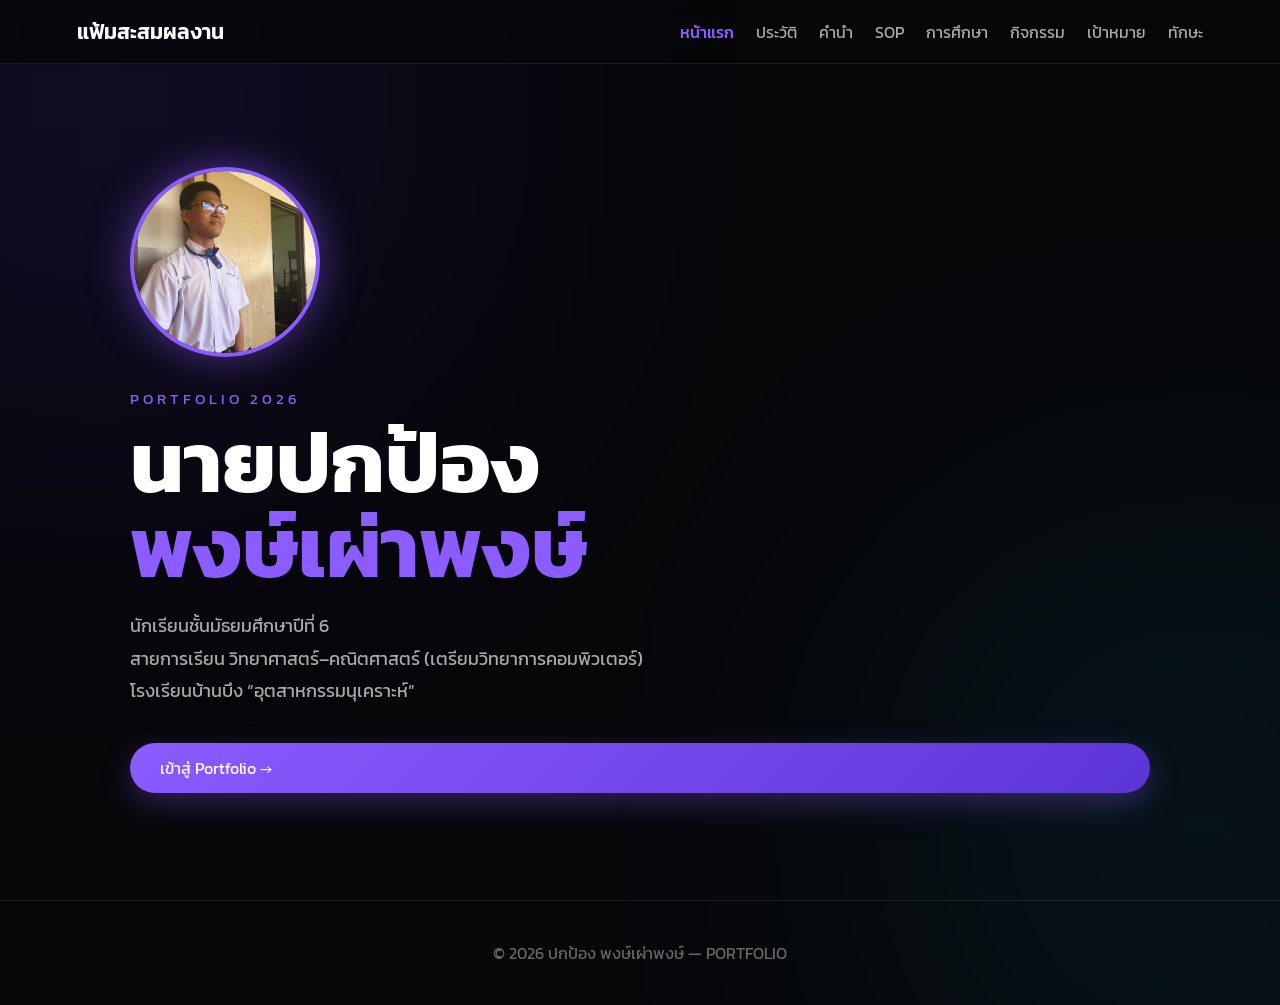
<file: index.html>
<!DOCTYPE html>
<html lang="th">
<head>
  <meta charset="UTF-8">
  <meta name="viewport" content="width=device-width, initial-scale=1.0">
  <title>Portfolio | ปกป้อง พงษ์เผ่าพงษ์</title>
  <link rel="preconnect" href="https://fonts.googleapis.com">
  <link rel="preconnect" href="https://fonts.gstatic.com" crossorigin>
  <link href="https://fonts.googleapis.com/css2?family=Kanit:wght@300;400;500;600;700&display=swap" rel="stylesheet">
  <link rel="stylesheet" href="style.css">
</head>
<body>

<nav>
  <div class="logo">แฟ้มสะสมผลงาน</div>
  <ul>
    <li><a href="index.html" class="active">หน้าแรก</a></li>
    <li><a href="about.html">ประวัติ</a></li>
    <li><a href="preface.html">คำนำ</a></li>
    <li><a href="sop.html">SOP</a></li>
    <li><a href="education.html">การศึกษา</a></li>
    <li><a href="activity.html">กิจกรรม</a></li>
    <li><a href="future.html">เป้าหมาย</a></li>
    <li><a href="skills.html">ทักษะ</a></li>
  </ul>
</nav>

<section id="home" class="page">
  <img src="profile.jpeg" alt="รูปโปรไฟล์" class="profile">
  <div class="tag">PORTFOLIO 2026</div>
  <h1>นายปกป้อง<br><span>พงษ์เผ่าพงษ์</span></h1>
  <p class="subtitle">
    นักเรียนชั้นมัธยมศึกษาปีที่ 6<br>
    สายการเรียน วิทยาศาสตร์–คณิตศาสตร์ (เตรียมวิทยาการคอมพิวเตอร์)<br>
    โรงเรียนบ้านบึง “อุตสาหกรรมนุเคราะห์”
  </p>
  <a href="about.html" class="button">เข้าสู่ Portfolio →</a>
</section>

<footer>
  <p>© 2026 ปกป้อง พงษ์เผ่าพงษ์ — PORTFOLIO</p>
</footer>

</body>
</html>
</file>
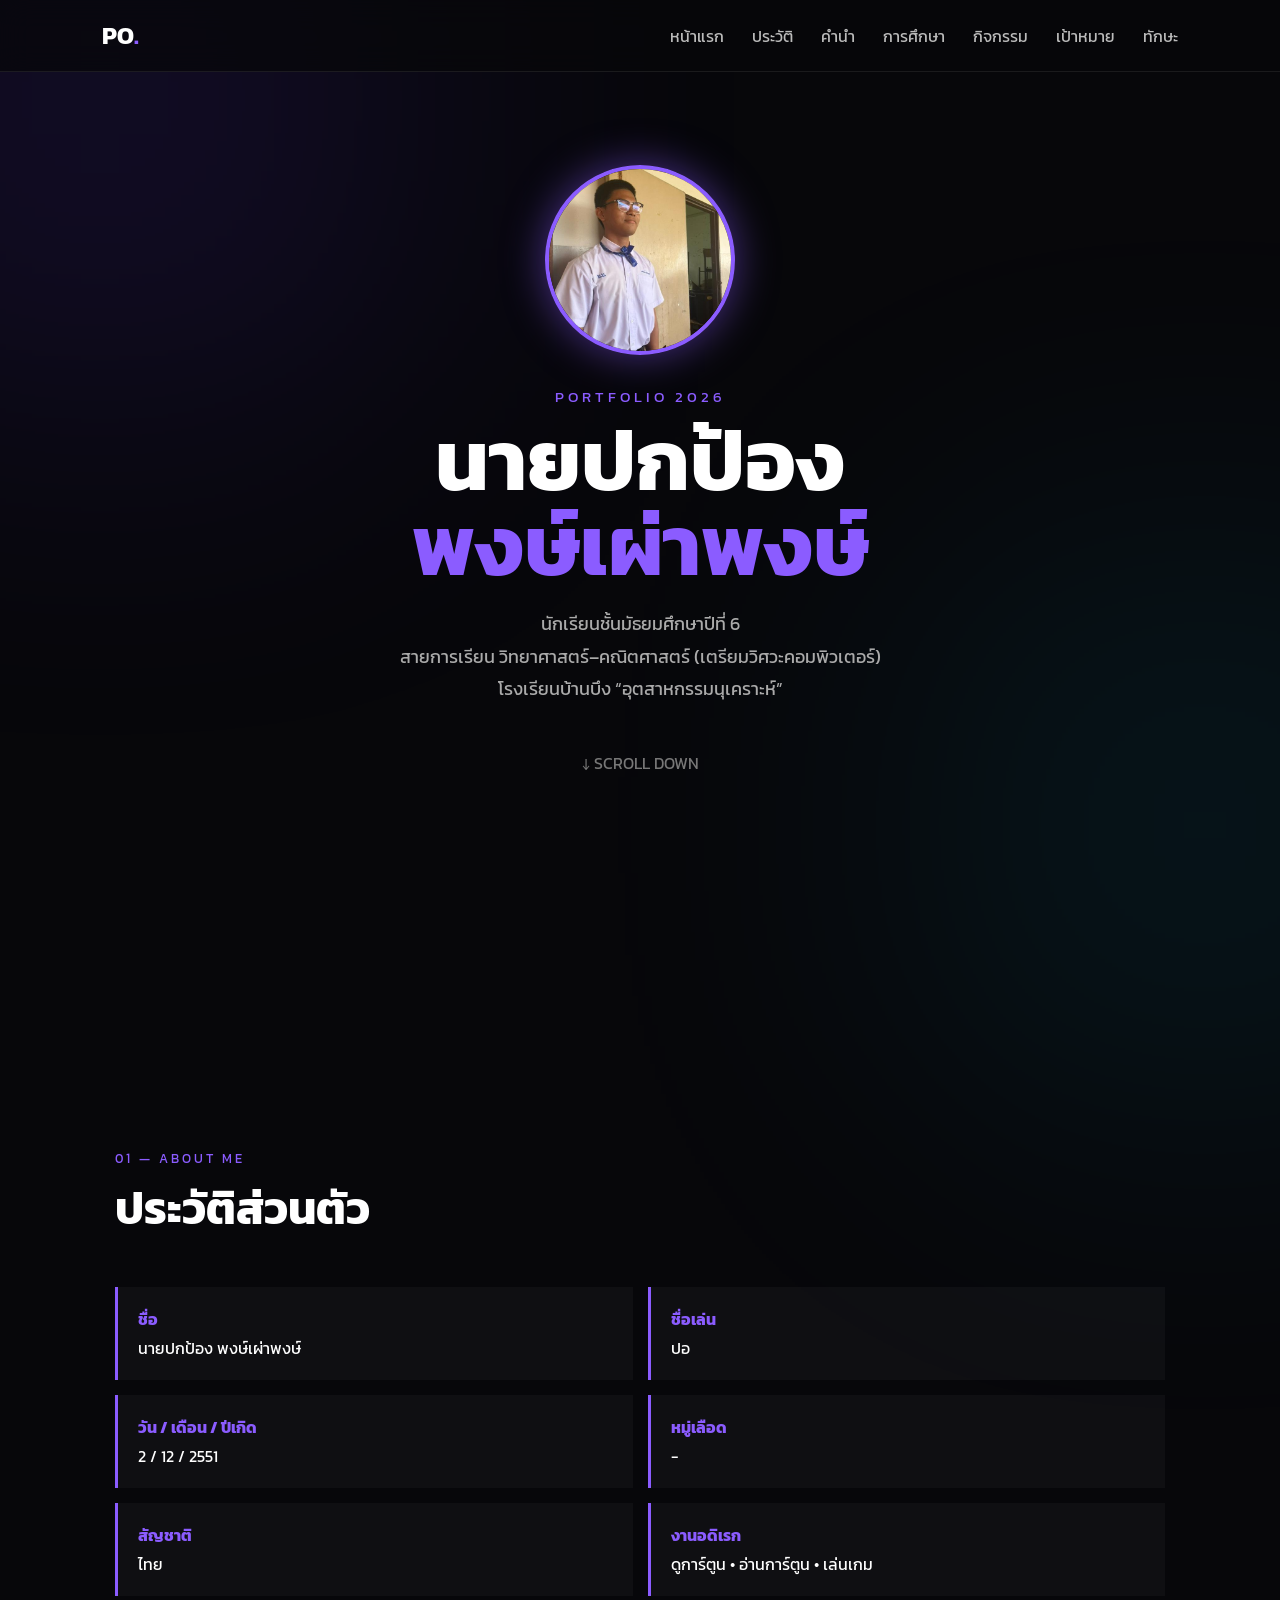
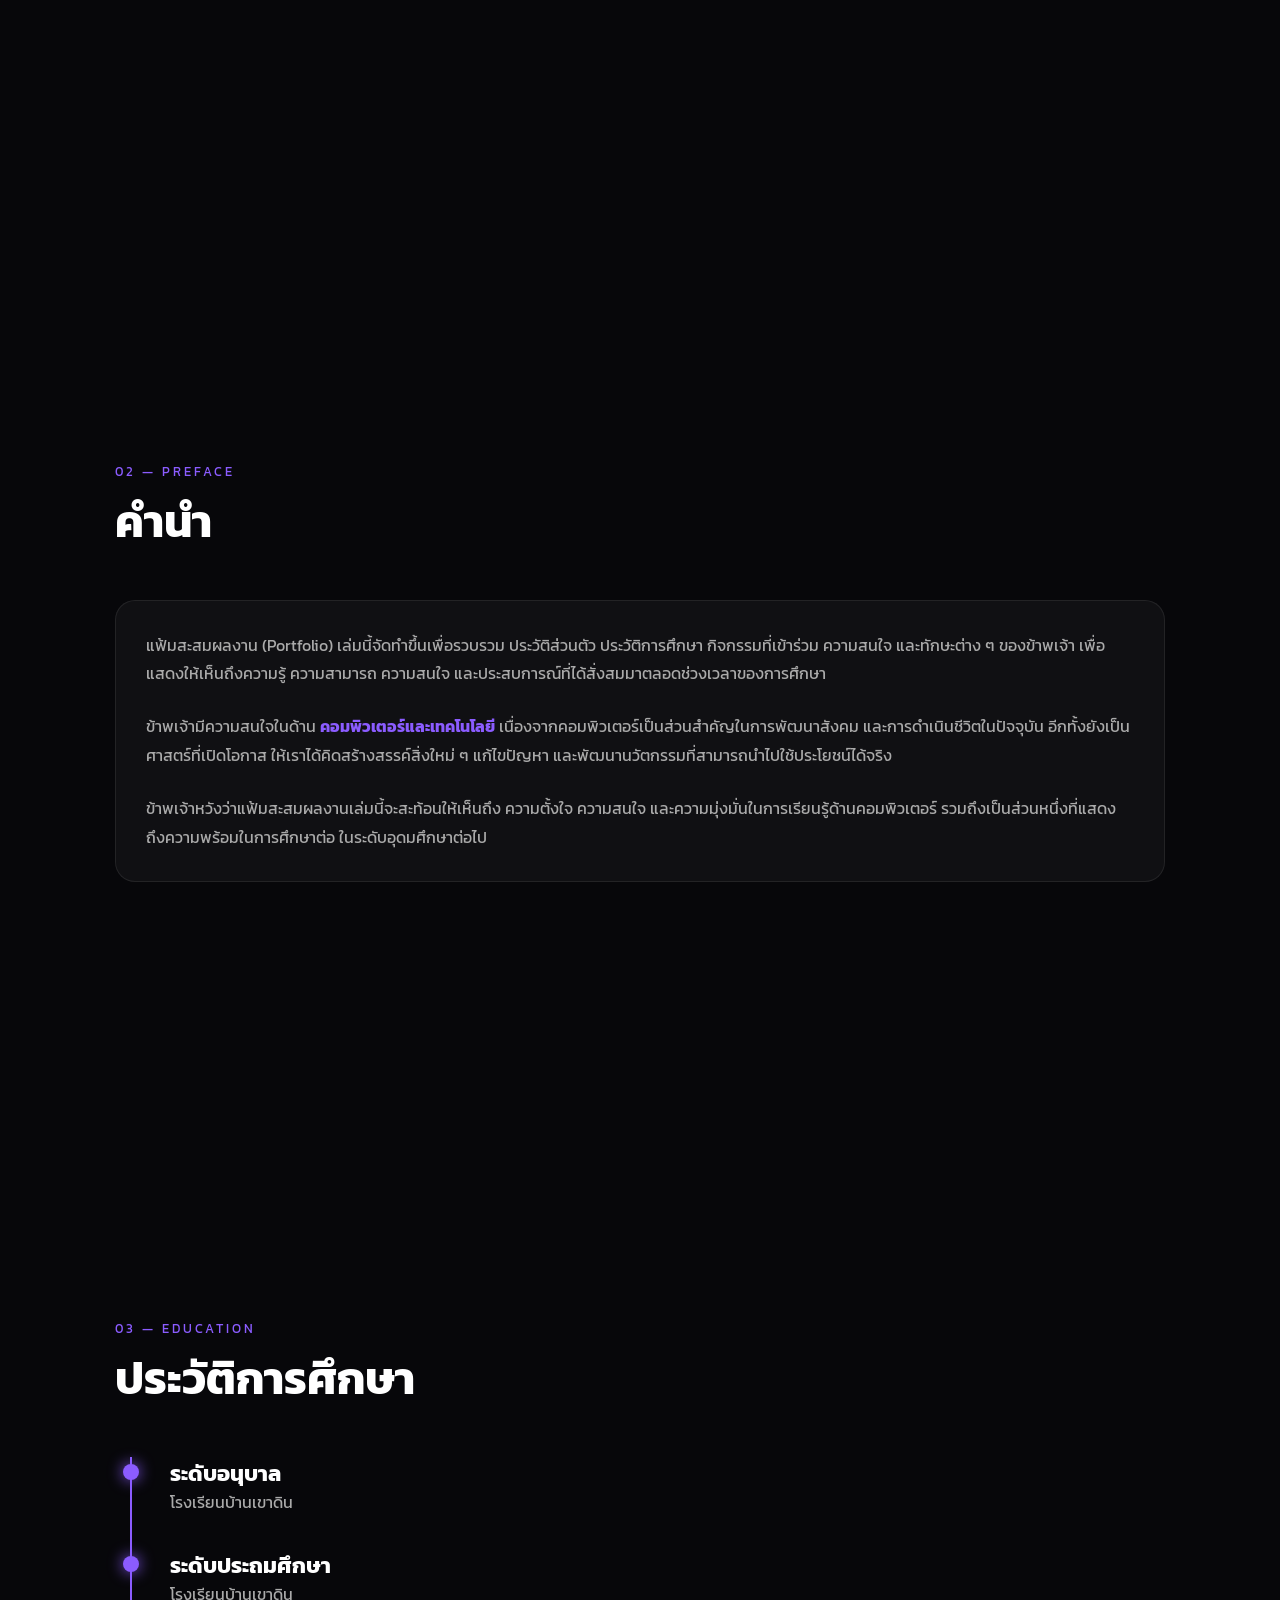
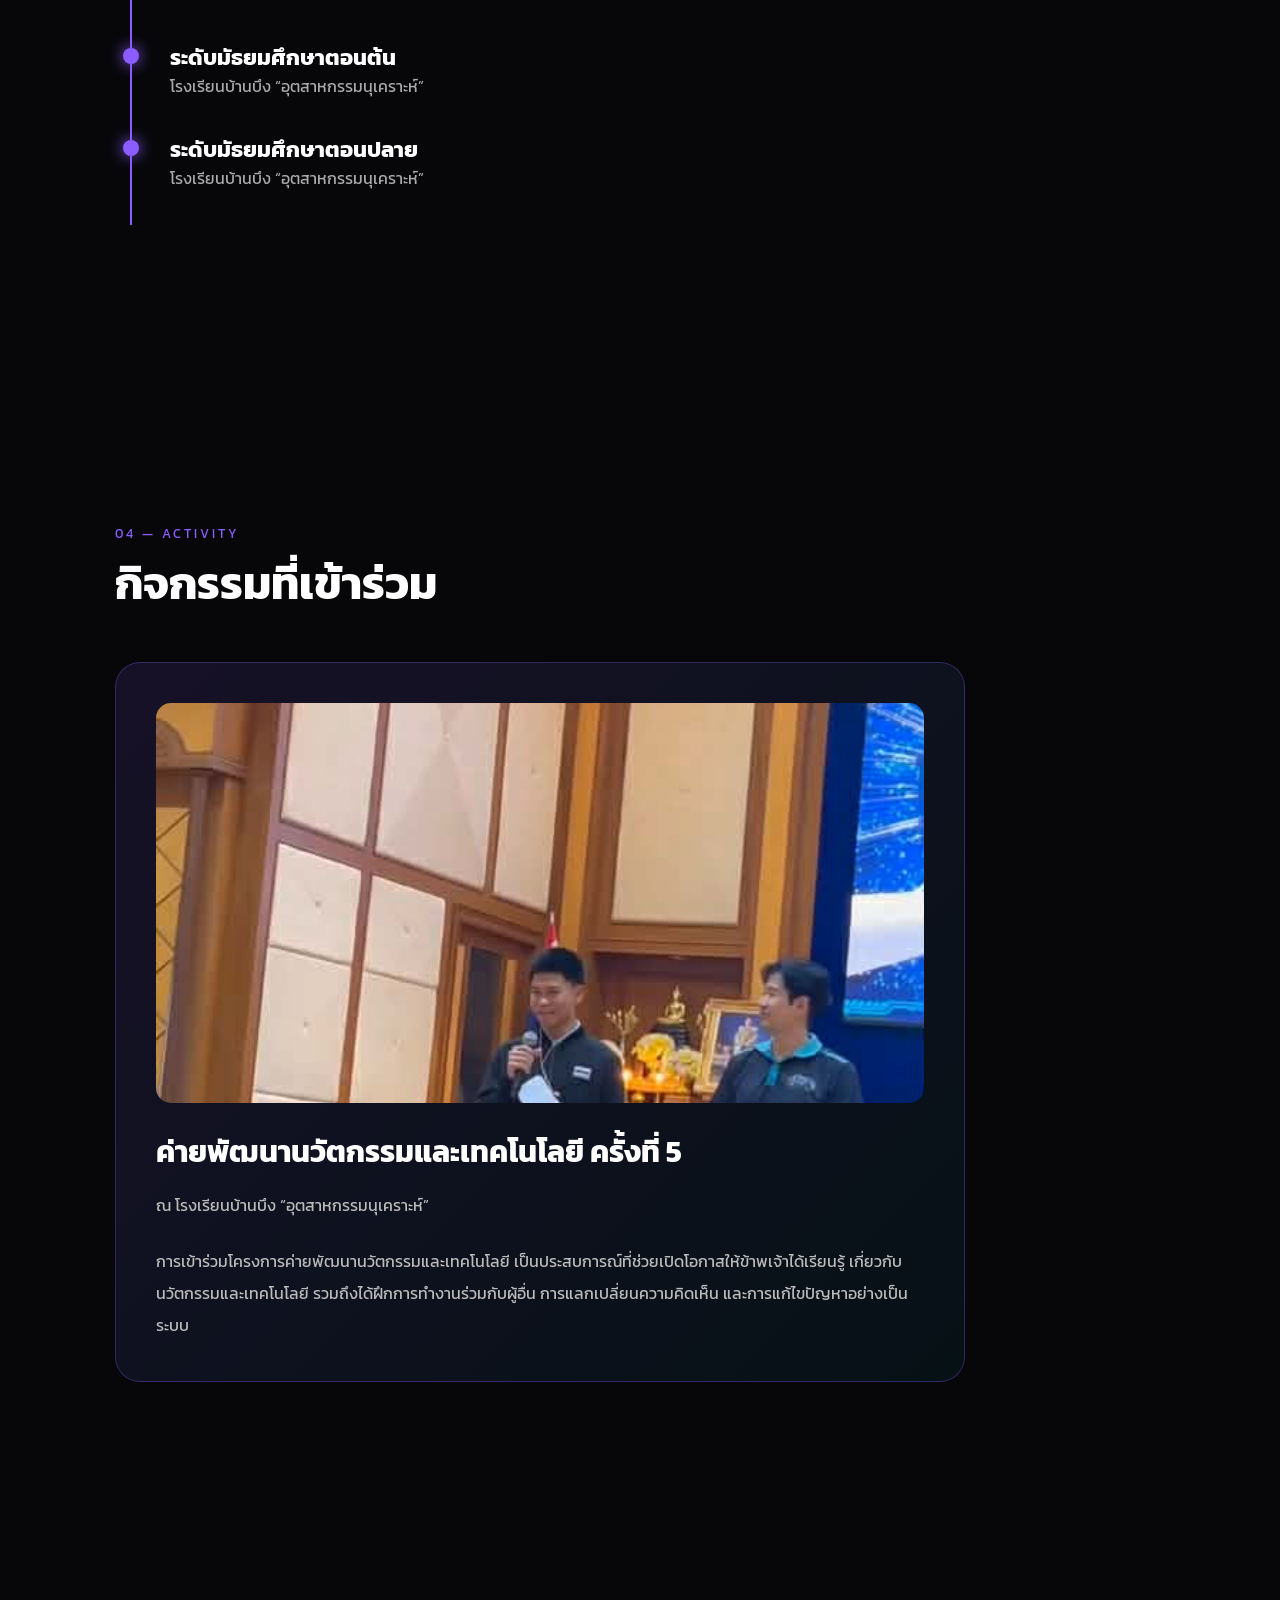
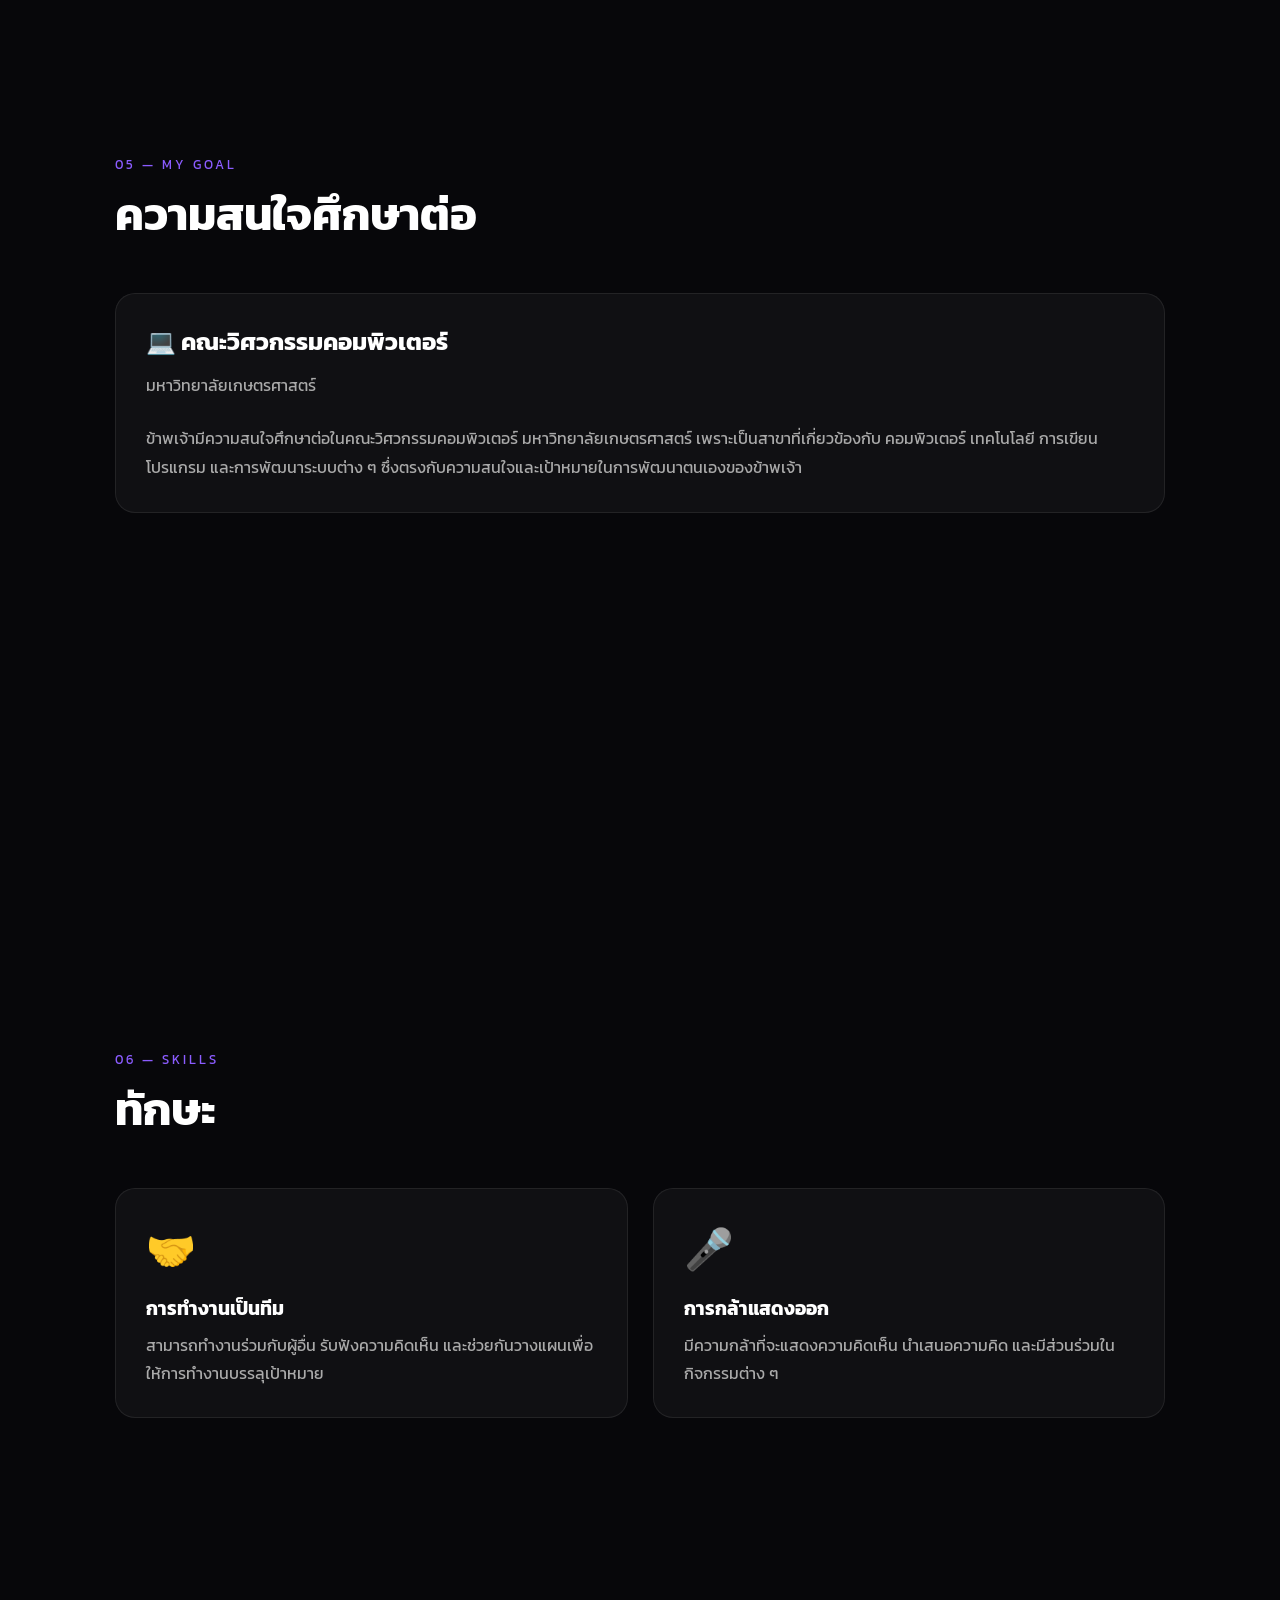
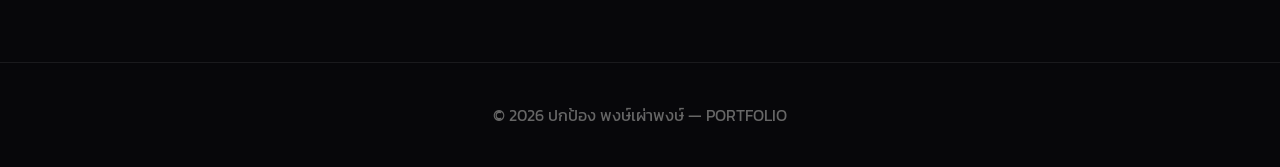
<file: Index.html>
<!DOCTYPE html>
<html lang="th">
<head>
  <meta charset="UTF-8">
  <meta name="viewport" content="width=device-width, initial-scale=1.0">

  <title>Portfolio | ปกป้อง พงษ์เผ่าพงษ์</title>

  <link rel="preconnect" href="https://fonts.googleapis.com">
  <link rel="preconnect" href="https://fonts.gstatic.com" crossorigin>
  <link href="https://fonts.googleapis.com/css2?family=Kanit:wght@300;400;500;600;700&display=swap" rel="stylesheet">

  <style>
    * {
      margin: 0;
      padding: 0;
      box-sizing: border-box;
      scroll-behavior: smooth;
    }

    body {
      font-family: "Kanit", sans-serif;
      background: #07070a;
      color: #fff;
      overflow-x: hidden;
    }

    /* Background */
    body::before {
      content: "";
      position: fixed;
      width: 500px;
      height: 500px;
      background: #6c3cff;
      filter: blur(180px);
      opacity: 0.18;
      top: -150px;
      left: -150px;
      z-index: -1;
    }

    body::after {
      content: "";
      position: fixed;
      width: 450px;
      height: 450px;
      background: #00d9ff;
      filter: blur(180px);
      opacity: 0.12;
      right: -150px;
      bottom: -150px;
      z-index: -1;
    }

    /* Navigation */
    nav {
      position: fixed;
      top: 0;
      left: 0;
      width: 100%;
      padding: 18px 8%;
      display: flex;
      justify-content: space-between;
      align-items: center;
      background: rgba(7, 7, 10, 0.75);
      backdrop-filter: blur(15px);
      border-bottom: 1px solid rgba(255,255,255,0.08);
      z-index: 1000;
    }

    .logo {
      font-size: 24px;
      font-weight: 700;
      color: #fff;
    }

    .logo span {
      color: #8b5cff;
    }

    nav ul {
      display: flex;
      list-style: none;
      gap: 28px;
    }

    nav a {
      color: #bbb;
      text-decoration: none;
      transition: 0.3s;
    }

    nav a:hover {
      color: #fff;
    }

    /* Sections */
    section {
      min-height: 100vh;
      padding: 120px 9% 80px;
      display: flex;
      flex-direction: column;
      justify-content: center;
    }

    /* Cover */
    #home {
      text-align: center;
      align-items: center;
    }

    .profile {
      width: 190px;
      height: 190px;
      border-radius: 50%;
      object-fit: cover;
      border: 4px solid #8b5cff;
      box-shadow: 0 0 40px rgba(139,92,255,0.5);
      margin-bottom: 30px;
    }

    .tag {
      color: #8b5cff;
      letter-spacing: 4px;
      font-size: 15px;
      margin-bottom: 10px;
    }

    h1 {
      font-size: clamp(45px, 8vw, 85px);
      line-height: 1;
      margin-bottom: 20px;
    }

    h1 span {
      color: #8b5cff;
    }

    .subtitle {
      color: #aaa;
      font-size: 18px;
      max-width: 700px;
      line-height: 1.8;
    }

    .scroll {
      margin-top: 45px;
      color: #777;
      animation: bounce 1.5s infinite;
    }

    @keyframes bounce {
      0%, 100% {
        transform: translateY(0);
      }
      50% {
        transform: translateY(10px);
      }
    }

    /* Heading */
    .section-title {
      margin-bottom: 45px;
    }

    .section-title small {
      color: #8b5cff;
      letter-spacing: 3px;
    }

    .section-title h2 {
      font-size: 45px;
      margin-top: 5px;
    }

    /* Cards */
    .card-grid {
      display: grid;
      grid-template-columns: repeat(2, 1fr);
      gap: 25px;
    }

    .card {
      background: rgba(255,255,255,0.04);
      border: 1px solid rgba(255,255,255,0.08);
      border-radius: 20px;
      padding: 30px;
      transition: 0.4s;
    }

    .card:hover {
      transform: translateY(-8px);
      border-color: #8b5cff;
      box-shadow: 0 15px 40px rgba(139,92,255,0.15);
    }

    .card h3 {
      font-size: 24px;
      margin-bottom: 12px;
    }

    .card p {
      color: #aaa;
      line-height: 1.8;
    }

    /* Personal Info */
    .info {
      display: grid;
      grid-template-columns: repeat(2, 1fr);
      gap: 15px;
    }

    .info-box {
      padding: 20px;
      border-left: 3px solid #8b5cff;
      background: rgba(255,255,255,0.035);
    }

    .info-box strong {
      display: block;
      color: #8b5cff;
      margin-bottom: 5px;
    }

    /* Education */
    .timeline {
      position: relative;
      max-width: 900px;
    }

    .timeline::before {
      content: "";
      position: absolute;
      left: 15px;
      top: 0;
      bottom: 0;
      width: 2px;
      background: #8b5cff;
    }

    .timeline-item {
      position: relative;
      padding-left: 55px;
      margin-bottom: 35px;
    }

    .timeline-item::before {
      content: "";
      position: absolute;
      left: 8px;
      top: 7px;
      width: 16px;
      height: 16px;
      background: #8b5cff;
      border-radius: 50%;
      box-shadow: 0 0 15px #8b5cff;
    }

    .timeline-item h3 {
      font-size: 22px;
    }

    .timeline-item p {
      color: #aaa;
    }

    /* Activity */
    .activity {
      max-width: 850px;
      padding: 40px;
      background: linear-gradient(
        135deg,
        rgba(139,92,255,0.12),
        rgba(0,217,255,0.05)
      );
      border: 1px solid rgba(139,92,255,0.3);
      border-radius: 25px;
    }

    /* เพิ่มสไตล์รูปภาพกิจกรรมที่ขาดไป */
    .activity-img {
      width: 100%;
      max-height: 400px;
      object-fit: cover;
      border-radius: 15px;
      margin-bottom: 20px;
    }

    .activity h3 {
      font-size: 30px;
      margin-bottom: 15px;
    }

    .activity p {
      color: #bbb;
      line-height: 2;
    }

    /* Skills */
    .skills {
      display: grid;
      grid-template-columns: repeat(2, 1fr);
      gap: 25px;
    }

    .skill {
      padding: 30px;
      border-radius: 20px;
      background: rgba(255,255,255,0.04);
      border: 1px solid rgba(255,255,255,0.08);
      transition: 0.3s;
    }

    .skill:hover {
      transform: scale(1.02);
      border-color: #8b5cff;
    }

    .skill-icon {
      font-size: 40px;
      margin-bottom: 15px;
    }

    .skill h3 {
      margin-bottom: 10px;
    }

    .skill p {
      color: #aaa;
      line-height: 1.7;
    }

    /* Footer */
    footer {
      text-align: center;
      padding: 40px;
      color: #666;
      border-top: 1px solid rgba(255,255,255,0.08);
    }

    /* Mobile */
    @media (max-width: 768px) {

      nav {
        padding: 15px 5%;
      }

      nav ul {
        gap: 12px;
        font-size: 12px;
      }

      section {
        padding: 110px 6% 70px;
      }

      .card-grid,
      .info,
      .skills {
        grid-template-columns: 1fr;
      }

      .profile {
        width: 150px;
        height: 150px;
      }

      .section-title h2 {
        font-size: 35px;
      }

      .activity {
        padding: 25px;
      }

      h1 {
        font-size: 50px;
      }
    }
  </style>
</head>

<body>

  <!-- NAVBAR -->
  <nav>
    <div class="logo">PO<span>.</span></div>

    <ul>
      <li><a href="#home">หน้าแรก</a></li>
      <li><a href="#about">ประวัติ</a></li>
      <li><a href="#preface">คำนำ</a></li>
      <li><a href="#education">การศึกษา</a></li>
      <li><a href="#activity">กิจกรรม</a></li>
      <li><a href="#future">เป้าหมาย</a></li>
      <li><a href="#skills">ทักษะ</a></li>
    </ul>
  </nav>


  <!-- COVER -->
  <section id="home">

    <img src="profile.jpeg"
         alt="รูปโปรไฟล์"
         class="profile">

    <div class="tag">PORTFOLIO 2026</div>

    <h1>
      นายปกป้อง<br>
      <span>พงษ์เผ่าพงษ์</span>
    </h1>

    <p class="subtitle">
      นักเรียนชั้นมัธยมศึกษาปีที่ 6<br>
      สายการเรียน วิทยาศาสตร์–คณิตศาสตร์
      (เตรียมวิศวะคอมพิวเตอร์)<br>
      โรงเรียนบ้านบึง “อุตสาหกรรมนุเคราะห์”
    </p>

    <div class="scroll">
      ↓ SCROLL DOWN
    </div>

  </section>


  <!-- ABOUT -->
  <section id="about">

    <div class="section-title">
      <small>01 — ABOUT ME</small>
      <h2>ประวัติส่วนตัว</h2>
    </div>

    <div class="info">

      <div class="info-box">
        <strong>ชื่อ</strong>
        นายปกป้อง พงษ์เผ่าพงษ์
      </div>

      <div class="info-box">
        <strong>ชื่อเล่น</strong>
        ปอ
      </div>

      <div class="info-box">
        <strong>วัน / เดือน / ปีเกิด</strong>
        2 / 12 / 2551
      </div>

      <div class="info-box">
        <strong>หมู่เลือด</strong>
        -
      </div>

      <div class="info-box">
        <strong>สัญชาติ</strong>
        ไทย
      </div>

      <div class="info-box">
        <strong>งานอดิเรก</strong>
        ดูการ์ตูน • อ่านการ์ตูน • เล่นเกม
      </div>

    </div>

  </section>


  <!-- PREFACE -->
  <section id="preface">

    <div class="section-title">
      <small>02 — PREFACE</small>
      <h2>คำนำ</h2>
    </div>

    <div class="card">
      <p>
        แฟ้มสะสมผลงาน (Portfolio) เล่มนี้จัดทำขึ้นเพื่อรวบรวม
        ประวัติส่วนตัว ประวัติการศึกษา กิจกรรมที่เข้าร่วม
        ความสนใจ และทักษะต่าง ๆ ของข้าพเจ้า
        เพื่อแสดงให้เห็นถึงความรู้ ความสามารถ ความสนใจ
        และประสบการณ์ที่ได้สั่งสมมาตลอดช่วงเวลาของการศึกษา
      </p>

      <br>

      <p>
        ข้าพเจ้ามีความสนใจในด้าน
        <strong style="color:#8b5cff;">คอมพิวเตอร์และเทคโนโลยี</strong>
        เนื่องจากคอมพิวเตอร์เป็นส่วนสำคัญในการพัฒนาสังคม
        และการดำเนินชีวิตในปัจจุบัน อีกทั้งยังเป็นศาสตร์ที่เปิดโอกาส
        ให้เราได้คิดสร้างสรรค์สิ่งใหม่ ๆ แก้ไขปัญหา
        และพัฒนานวัตกรรมที่สามารถนำไปใช้ประโยชน์ได้จริง
      </p>

      <br>

      <p>
        ข้าพเจ้าหวังว่าแฟ้มสะสมผลงานเล่มนี้จะสะท้อนให้เห็นถึง
        ความตั้งใจ ความสนใจ และความมุ่งมั่นในการเรียนรู้ด้านคอมพิวเตอร์
        รวมถึงเป็นส่วนหนึ่งที่แสดงถึงความพร้อมในการศึกษาต่อ
        ในระดับอุดมศึกษาต่อไป
      </p>
    </div>

  </section>


  <!-- EDUCATION -->
  <section id="education">

    <div class="section-title">
      <small>03 — EDUCATION</small>
      <h2>ประวัติการศึกษา</h2>
    </div>

    <div class="timeline">

      <div class="timeline-item">
        <h3>ระดับอนุบาล</h3>
        <p>โรงเรียนบ้านเขาดิน</p>
      </div>

      <div class="timeline-item">
        <h3>ระดับประถมศึกษา</h3>
        <p>โรงเรียนบ้านเขาดิน</p>
      </div>

      <div class="timeline-item">
        <h3>ระดับมัธยมศึกษาตอนต้น</h3>
        <p>โรงเรียนบ้านบึง “อุตสาหกรรมนุเคราะห์”</p>
      </div>

      <div class="timeline-item">
        <h3>ระดับมัธยมศึกษาตอนปลาย</h3>
        <p>โรงเรียนบ้านบึง “อุตสาหกรรมนุเคราะห์”</p>
      </div>

    </div>

  </section>


  <!-- ACTIVITY -->
  <section id="activity">

    <div class="section-title">
      <small>04 — ACTIVITY</small>
      <h2>กิจกรรมที่เข้าร่วม</h2>
    </div>

    <div class="activity">
      <img src="activity.jpeg"
        alt="กิจกรรมค่ายพัฒนานวัตกรรมและเทคโนโลยี"
        class="activity-img">

      <h3>ค่ายพัฒนานวัตกรรมและเทคโนโลยี ครั้งที่ 5</h3>

      <p>
        ณ โรงเรียนบ้านบึง “อุตสาหกรรมนุเคราะห์”
      </p>

      <br>

      <p>
        การเข้าร่วมโครงการค่ายพัฒนานวัตกรรมและเทคโนโลยี
        เป็นประสบการณ์ที่ช่วยเปิดโอกาสให้ข้าพเจ้าได้เรียนรู้
        เกี่ยวกับนวัตกรรมและเทคโนโลยี รวมถึงได้ฝึกการทำงานร่วมกับผู้อื่น
        การแลกเปลี่ยนความคิดเห็น และการแก้ไขปัญหาอย่างเป็นระบบ
      </p>

    </div>

  </section>


  <!-- FUTURE -->
  <section id="future">

    <div class="section-title">
      <small>05 — MY GOAL</small>
      <h2>ความสนใจศึกษาต่อ</h2>
    </div>

    <div class="card">

      <h3>💻 คณะวิศวกรรมคอมพิวเตอร์</h3>

      <p>
        มหาวิทยาลัยเกษตรศาสตร์
      </p>

      <br>

      <p>
        ข้าพเจ้ามีความสนใจศึกษาต่อในคณะวิศวกรรมคอมพิวเตอร์
        มหาวิทยาลัยเกษตรศาสตร์ เพราะเป็นสาขาที่เกี่ยวข้องกับ
        คอมพิวเตอร์ เทคโนโลยี การเขียนโปรแกรม และการพัฒนาระบบต่าง ๆ
        ซึ่งตรงกับความสนใจและเป้าหมายในการพัฒนาตนเองของข้าพเจ้า
      </p>

    </div>

  </section>


  <!-- SKILLS -->
  <section id="skills">

    <div class="section-title">
      <small>06 — SKILLS</small>
      <h2>ทักษะ</h2>
    </div>

    <div class="skills">

      <div class="skill">
        <div class="skill-icon">🤝</div>
        <h3>การทำงานเป็นทีม</h3>
        <p>
          สามารถทำงานร่วมกับผู้อื่น รับฟังความคิดเห็น
          และช่วยกันวางแผนเพื่อให้การทำงานบรรลุเป้าหมาย
        </p>
      </div>

      <div class="skill">
        <div class="skill-icon">🎤</div>
        <h3>การกล้าแสดงออก</h3>
        <p>
          มีความกล้าที่จะแสดงความคิดเห็น นำเสนอความคิด
          และมีส่วนร่วมในกิจกรรมต่าง ๆ
        </p>
      </div>

    </div>

  </section>


  <!-- FOOTER -->
  <footer>
    <p>© 2026 ปกป้อง พงษ์เผ่าพงษ์ — PORTFOLIO</p>
  </footer>

</body>
</html>
</file>
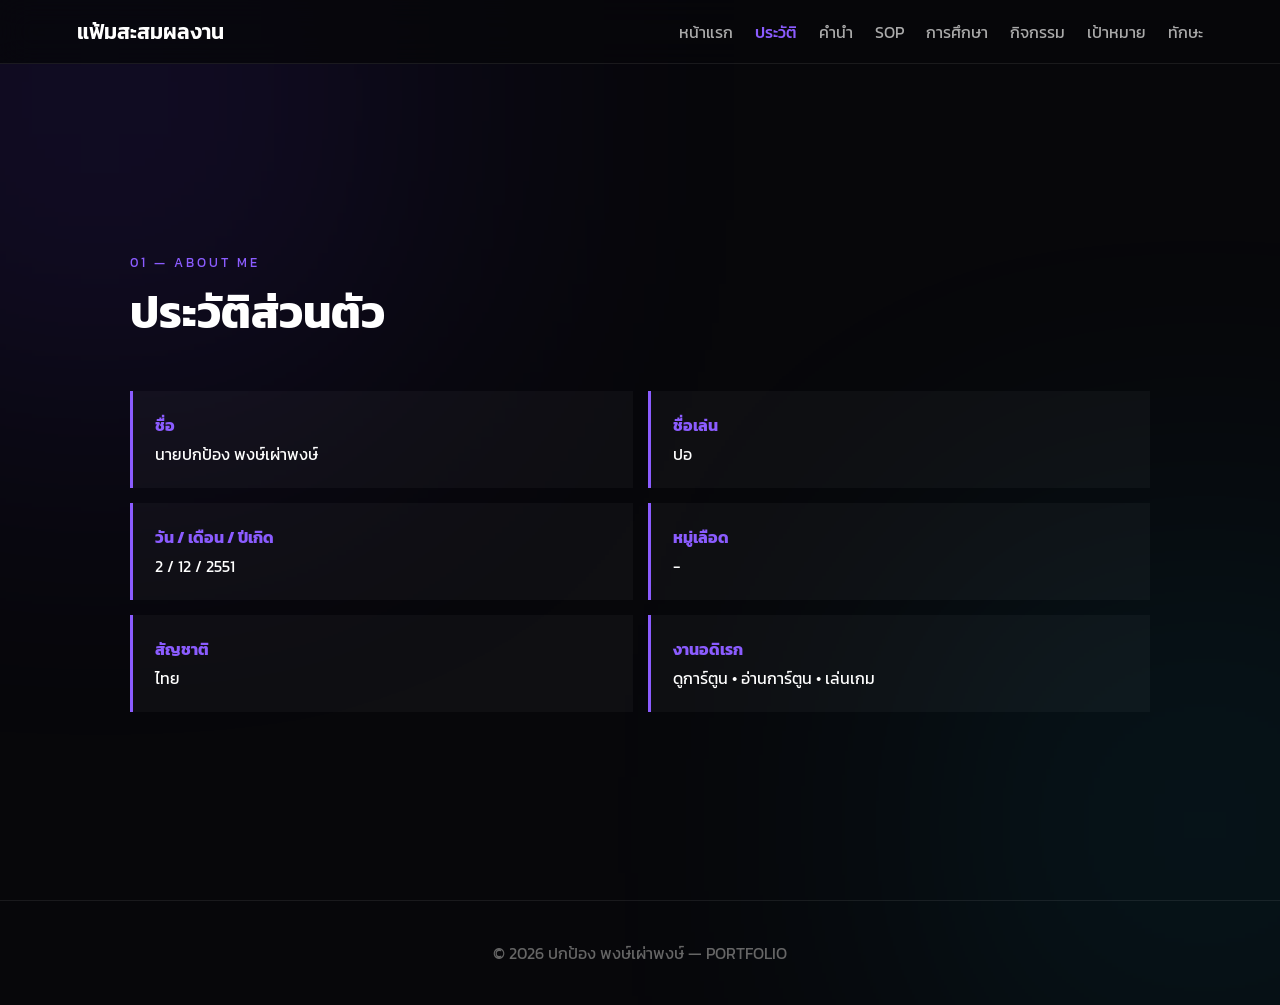
<file: about.html>
<!DOCTYPE html>
<html lang="th">
<head>
  <meta charset="UTF-8">
  <meta name="viewport" content="width=device-width, initial-scale=1.0">
  <title>ประวัติส่วนตัว | ปกป้อง พงษ์เผ่าพงษ์</title>
  <link rel="preconnect" href="https://fonts.googleapis.com">
  <link rel="preconnect" href="https://fonts.gstatic.com" crossorigin>
  <link href="https://fonts.googleapis.com/css2?family=Kanit:wght@300;400;500;600;700&display=swap" rel="stylesheet">
  <link rel="stylesheet" href="style.css">
</head>
<body>

<nav>
  <div class="logo">แฟ้มสะสมผลงาน</div>
  <ul>
    <li><a href="index.html">หน้าแรก</a></li>
    <li><a href="about.html" class="active">ประวัติ</a></li>
    <li><a href="preface.html">คำนำ</a></li>
    <li><a href="sop.html">SOP</a></li>
    <li><a href="education.html">การศึกษา</a></li>
    <li><a href="activity.html">กิจกรรม</a></li>
    <li><a href="future.html">เป้าหมาย</a></li>
    <li><a href="skills.html">ทักษะ</a></li>
  </ul>
</nav>

<section id="about" class="page">
  <div class="section-title">
    <small>01 — ABOUT ME</small>
    <h2>ประวัติส่วนตัว</h2>
  </div>

  <div class="info">
    <div class="info-box"><strong>ชื่อ</strong>นายปกป้อง พงษ์เผ่าพงษ์</div>
    <div class="info-box"><strong>ชื่อเล่น</strong>ปอ</div>
    <div class="info-box"><strong>วัน / เดือน / ปีเกิด</strong>2 / 12 / 2551</div>
    <div class="info-box"><strong>หมู่เลือด</strong>-</div>
    <div class="info-box"><strong>สัญชาติ</strong>ไทย</div>
    <div class="info-box"><strong>งานอดิเรก</strong>ดูการ์ตูน • อ่านการ์ตูน • เล่นเกม</div>
  </div>
</section>

<footer>
  <p>© 2026 ปกป้อง พงษ์เผ่าพงษ์ — PORTFOLIO</p>
</footer>

</body>
</html>
</file>
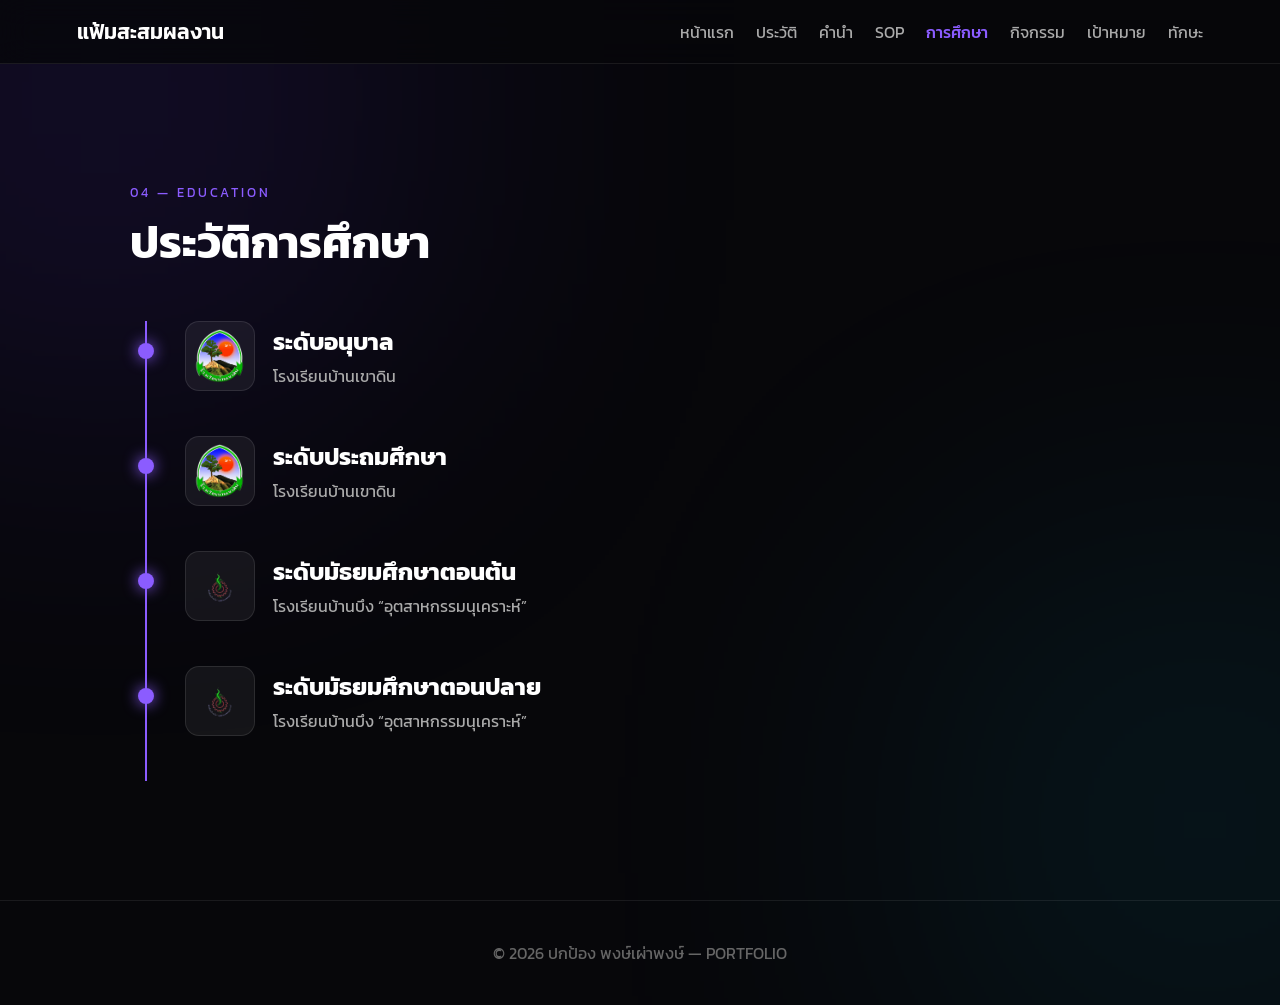
<file: education.html>
<!DOCTYPE html>
<html lang="th">
<head>
  <meta charset="UTF-8">
  <meta name="viewport" content="width=device-width, initial-scale=1.0">
  <title>ประวัติการศึกษา | ปกป้อง พงษ์เผ่าพงษ์</title>
  <link rel="preconnect" href="https://fonts.googleapis.com">
  <link rel="preconnect" href="https://fonts.gstatic.com" crossorigin>
  <link href="https://fonts.googleapis.com/css2?family=Kanit:wght@300;400;500;600;700&display=swap" rel="stylesheet">
  <link rel="stylesheet" href="style.css">
</head>
<body>

<nav>
  <div class="logo">แฟ้มสะสมผลงาน</div>
  <ul>
    <li><a href="index.html">หน้าแรก</a></li>
    <li><a href="about.html">ประวัติ</a></li>
    <li><a href="preface.html">คำนำ</a></li>
    <li><a href="sop.html">SOP</a></li>
    <li><a href="education.html" class="active">การศึกษา</a></li>
    <li><a href="activity.html">กิจกรรม</a></li>
    <li><a href="future.html">เป้าหมาย</a></li>
    <li><a href="skills.html">ทักษะ</a></li>
  </ul>
</nav>

<section id="education" class="page">
  <div class="section-title">
    <small>04 — EDUCATION</small>
    <h2>ประวัติการศึกษา</h2>
  </div>

  <div class="timeline">
    <div class="timeline-item">
      <div class="education-school">
        <img src="bankaodin.png" alt="โลโก้โรงเรียนบ้านเขาดิน">
        <div>
          <h3>ระดับอนุบาล</h3>
          <p>โรงเรียนบ้านเขาดิน</p>
        </div>
      </div>
    </div>

    <div class="timeline-item">
      <div class="education-school">
        <img src="bankaodin.png" alt="โลโก้โรงเรียนบ้านเขาดิน">
        <div>
          <h3>ระดับประถมศึกษา</h3>
          <p>โรงเรียนบ้านเขาดิน</p>
        </div>
      </div>
    </div>

    <div class="timeline-item">
      <div class="education-school">
        <img src="banbung.png" alt="โลโก้โรงเรียนบ้านบึง">
        <div>
          <h3>ระดับมัธยมศึกษาตอนต้น</h3>
          <p>โรงเรียนบ้านบึง “อุตสาหกรรมนุเคราะห์”</p>
        </div>
      </div>
    </div>

    <div class="timeline-item">
      <div class="education-school">
        <img src="banbung.png" alt="โลโก้โรงเรียนบ้านบึง">
        <div>
          <h3>ระดับมัธยมศึกษาตอนปลาย</h3>
          <p>โรงเรียนบ้านบึง “อุตสาหกรรมนุเคราะห์”</p>
        </div>
      </div>
    </div>
  </div>
</section>

<footer>
  <p>© 2026 ปกป้อง พงษ์เผ่าพงษ์ — PORTFOLIO</p>
</footer>

</body>
</html>
</file>
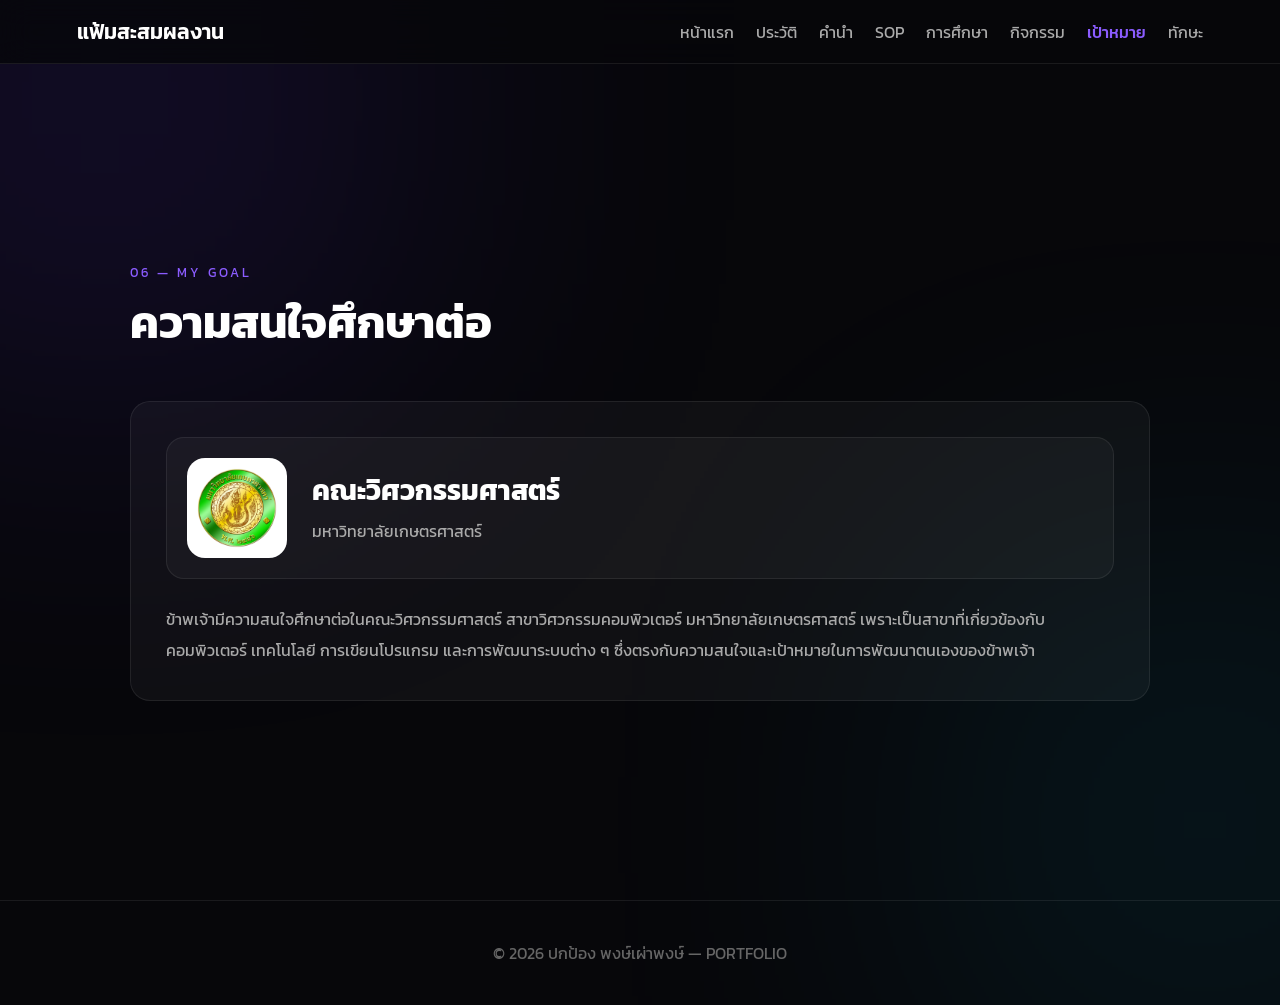
<file: future.html>
<!DOCTYPE html>
<html lang="th">
<head>
  <meta charset="UTF-8">
  <meta name="viewport" content="width=device-width, initial-scale=1.0">
  <title>เป้าหมายการศึกษาต่อ | ปกป้อง พงษ์เผ่าพงษ์</title>
  <link rel="preconnect" href="https://fonts.googleapis.com">
  <link rel="preconnect" href="https://fonts.gstatic.com" crossorigin>
  <link href="https://fonts.googleapis.com/css2?family=Kanit:wght@300;400;500;600;700&display=swap" rel="stylesheet">
  <link rel="stylesheet" href="style.css">
</head>
<body>

<nav>
  <div class="logo">แฟ้มสะสมผลงาน</div>
  <ul>
    <li><a href="index.html">หน้าแรก</a></li>
    <li><a href="about.html">ประวัติ</a></li>
    <li><a href="preface.html">คำนำ</a></li>
    <li><a href="sop.html">SOP</a></li>
    <li><a href="education.html">การศึกษา</a></li>
    <li><a href="activity.html">กิจกรรม</a></li>
    <li><a href="future.html" class="active">เป้าหมาย</a></li>
    <li><a href="skills.html">ทักษะ</a></li>
  </ul>
</nav>

<section id="future" class="page">
  <div class="section-title">
    <small>06 — MY GOAL</small>
    <h2>ความสนใจศึกษาต่อ</h2>
  </div>

  <div class="card">
    <div class="university-box">
      <img src="kasetsart.png" alt="ตรามหาวิทยาลัยเกษตรศาสตร์" class="university-logo">
      <div>
        <h3>คณะวิศวกรรมศาสตร์</h3>
        <p>มหาวิทยาลัยเกษตรศาสตร์</p>
      </div>
    </div>
    <p>
      ข้าพเจ้ามีความสนใจศึกษาต่อในคณะวิศวกรรมศาสตร์ สาขาวิศวกรรมคอมพิวเตอร์
      มหาวิทยาลัยเกษตรศาสตร์ เพราะเป็นสาขาที่เกี่ยวข้องกับ
      คอมพิวเตอร์ เทคโนโลยี การเขียนโปรแกรม และการพัฒนาระบบต่าง ๆ
      ซึ่งตรงกับความสนใจและเป้าหมายในการพัฒนาตนเองของข้าพเจ้า
    </p>
  </div>
</section>

<footer>
  <p>© 2026 ปกป้อง พงษ์เผ่าพงษ์ — PORTFOLIO</p>
</footer>

</body>
</html>
</file>
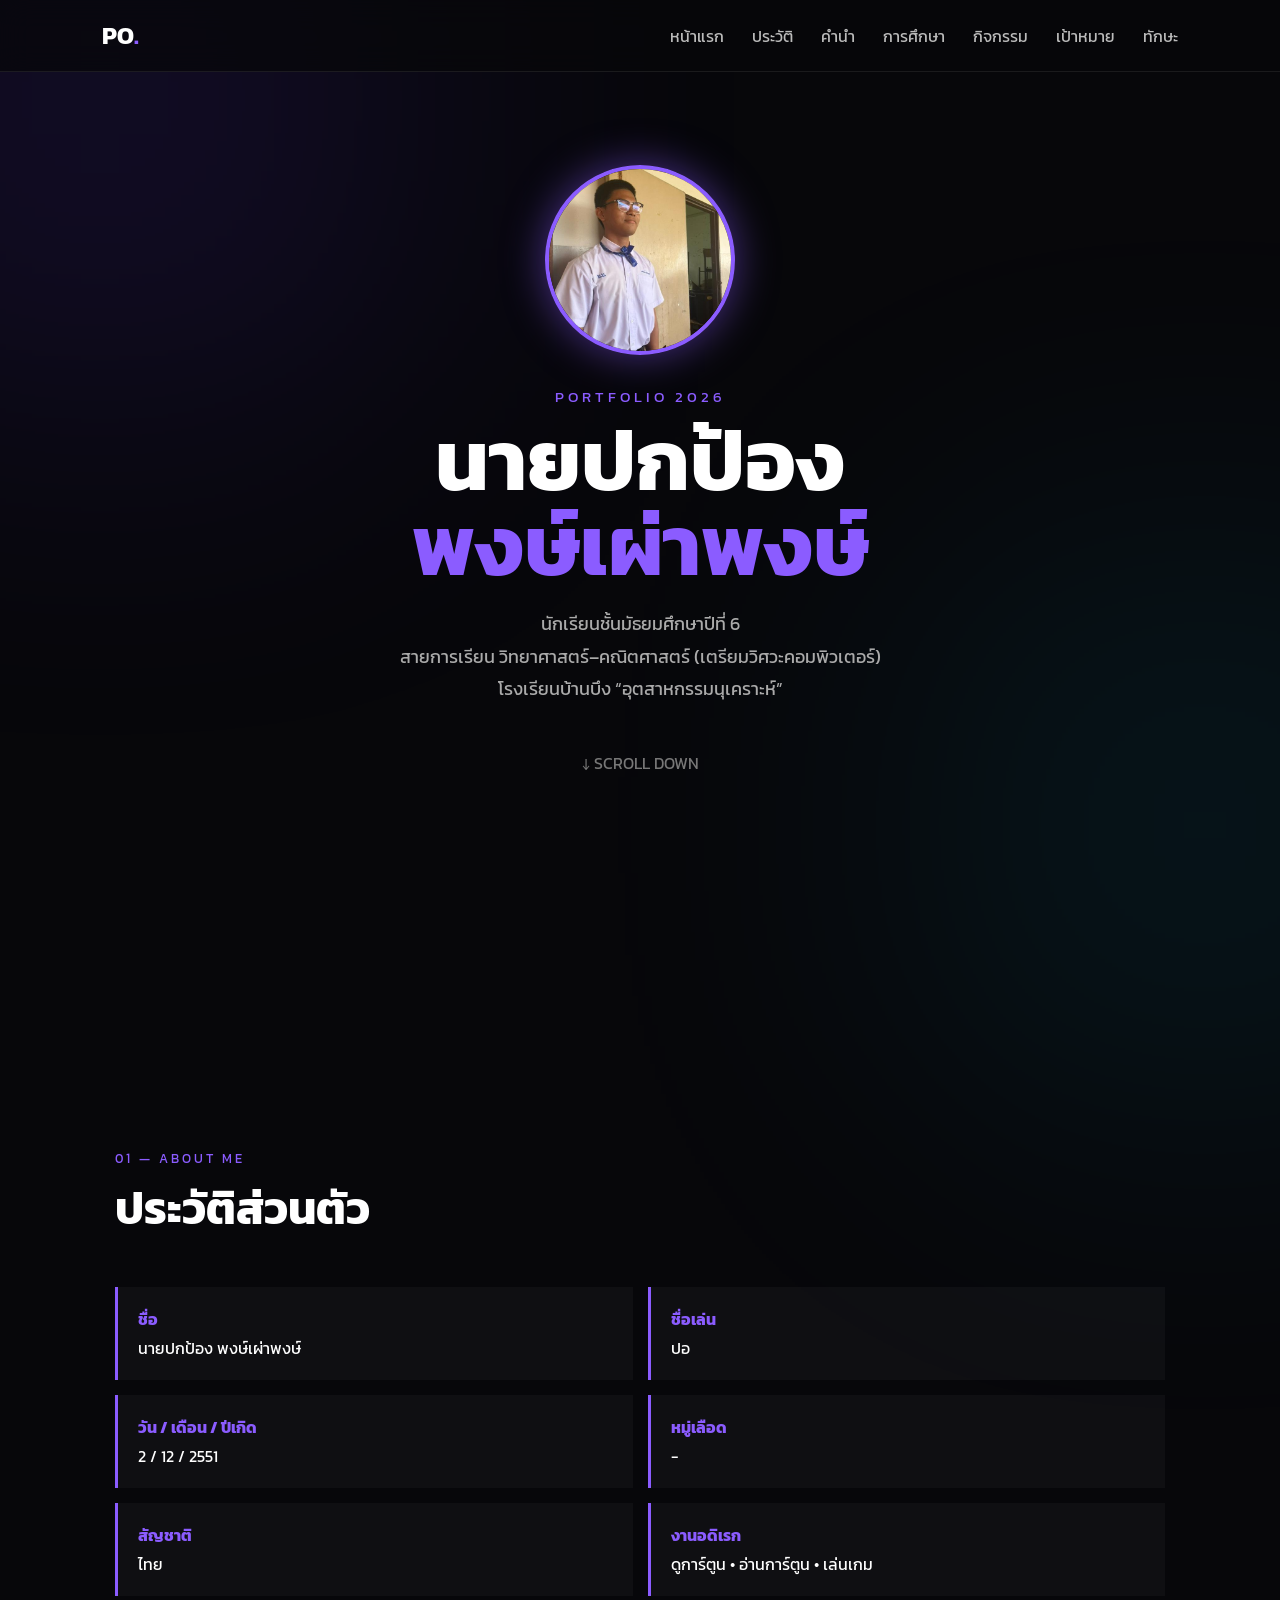
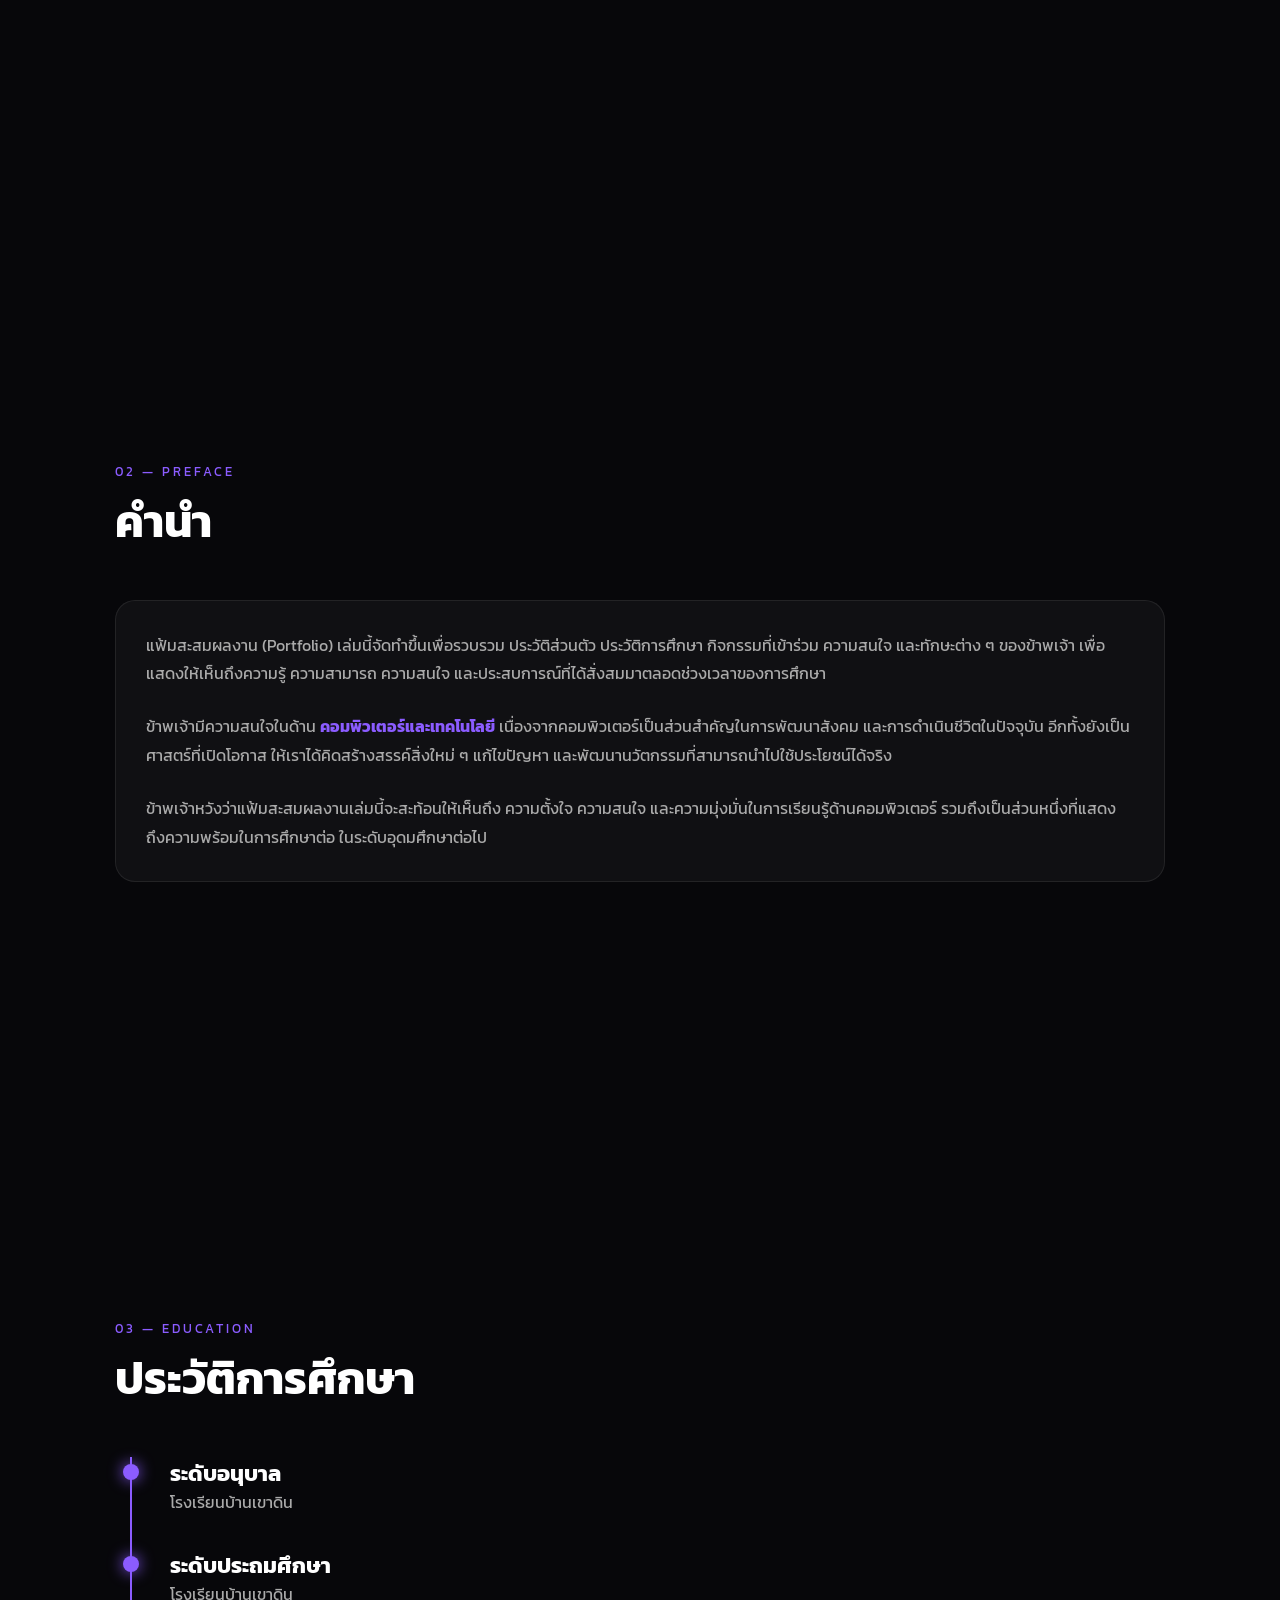
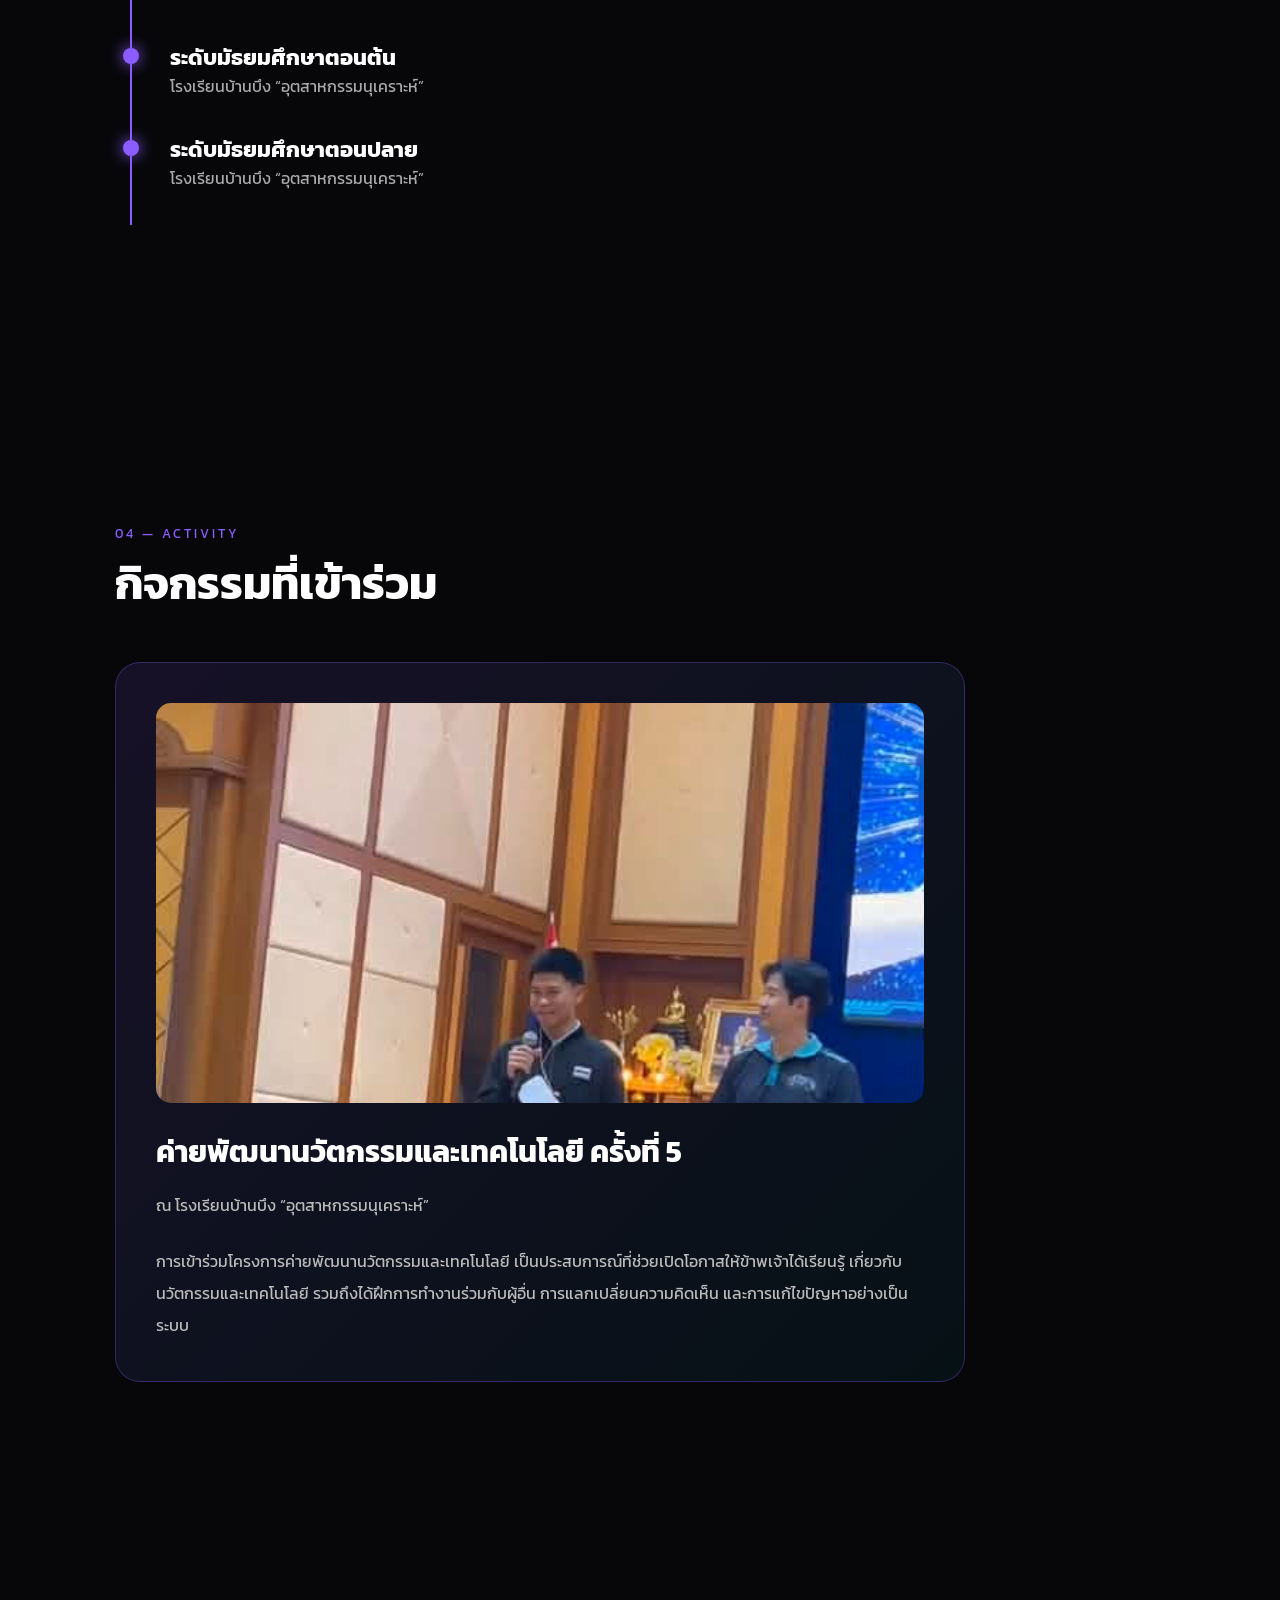
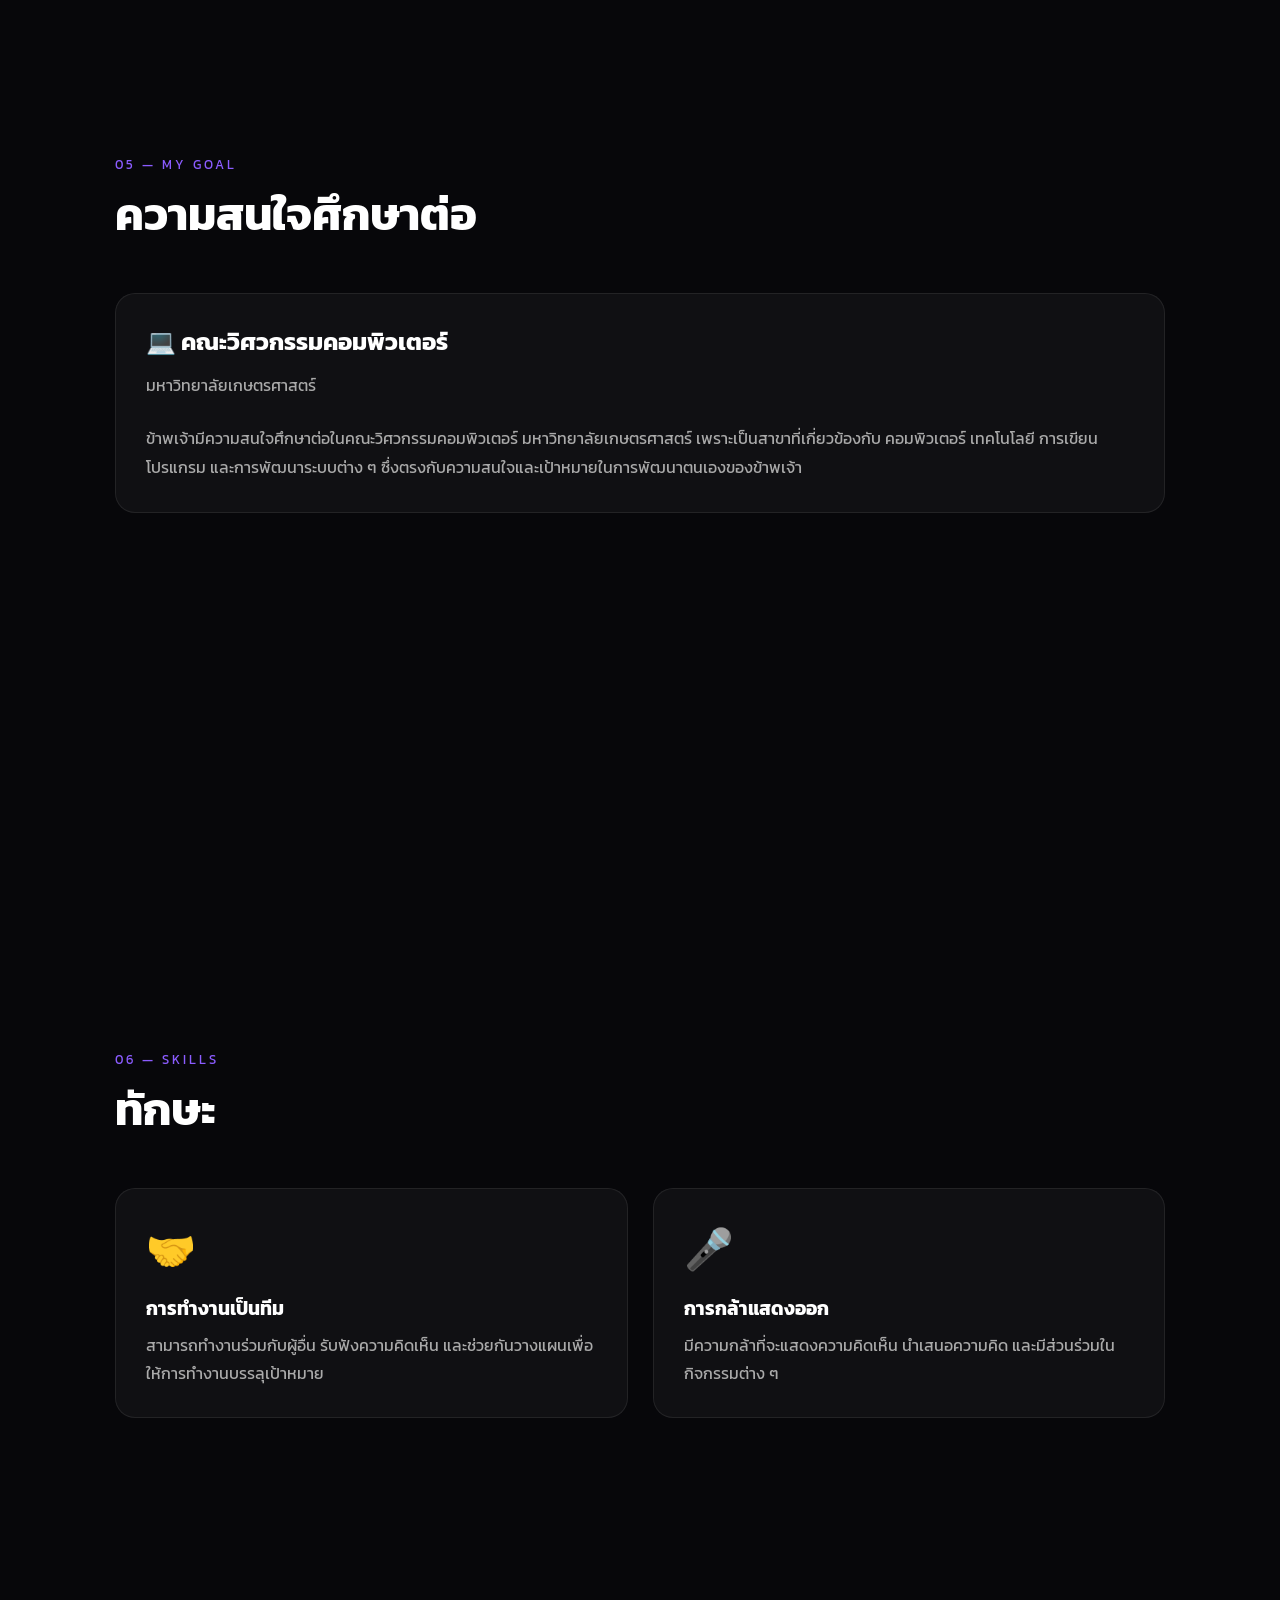
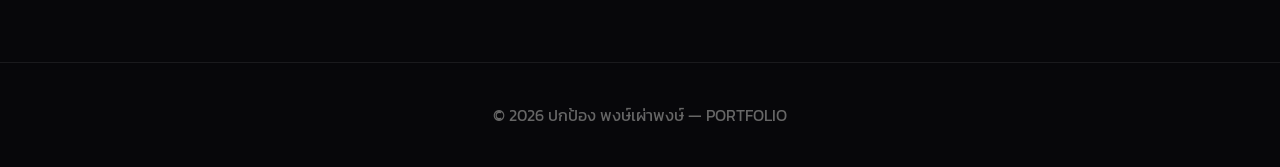
<file: home.html>
<!DOCTYPE html>

<html lang="th">

<head>

  <meta charset="UTF-8">

  <meta name="viewport" content="width=device-width, initial-scale=1.0">



  <title>Portfolio | ปกป้อง พงษ์เผ่าพงษ์</title>



  <link rel="preconnect" href="https://fonts.googleapis.com">

  <link rel="preconnect" href="https://fonts.gstatic.com" crossorigin>

  <link href="https://fonts.googleapis.com/css2?family=Kanit:wght@300;400;500;600;700&display=swap" rel="stylesheet">



  <style>

    * {

      margin: 0;

      padding: 0;

      box-sizing: border-box;

      scroll-behavior: smooth;

    }



    body {

      font-family: "Kanit", sans-serif;

      background: #07070a;

      color: #fff;

      overflow-x: hidden;

    }



    /* Background */

    body::before {

      content: "";

      position: fixed;

      width: 500px;

      height: 500px;

      background: #6c3cff;

      filter: blur(180px);

      opacity: 0.18;

      top: -150px;

      left: -150px;

      z-index: -1;

    }



    body::after {

      content: "";

      position: fixed;

      width: 450px;

      height: 450px;

      background: #00d9ff;

      filter: blur(180px);

      opacity: 0.12;

      right: -150px;

      bottom: -150px;

      z-index: -1;

    }



    /* Navigation */

    nav {

      position: fixed;

      top: 0;

      left: 0;

      width: 100%;

      padding: 18px 8%;

      display: flex;

      justify-content: space-between;

      align-items: center;

      background: rgba(7, 7, 10, 0.75);

      backdrop-filter: blur(15px);

      border-bottom: 1px solid rgba(255,255,255,0.08);

      z-index: 1000;

    }



    .logo {

      font-size: 24px;

      font-weight: 700;

      color: #fff;

    }



    .logo span {

      color: #8b5cff;

    }



    nav ul {

      display: flex;

      list-style: none;

      gap: 28px;

    }



    nav a {

      color: #bbb;

      text-decoration: none;

      transition: 0.3s;

    }



    nav a:hover {

      color: #fff;

    }



    /* Sections */

    section {

      min-height: 100vh;

      padding: 120px 9% 80px;

      display: flex;

      flex-direction: column;

      justify-content: center;

    }



    /* Cover */

    #home {

      text-align: center;

      align-items: center;

    }



    .profile {

      width: 190px;

      height: 190px;

      border-radius: 50%;

      object-fit: cover;

      border: 4px solid #8b5cff;

      box-shadow: 0 0 40px rgba(139,92,255,0.5);

      margin-bottom: 30px;

    }



    .tag {

      color: #8b5cff;

      letter-spacing: 4px;

      font-size: 15px;

      margin-bottom: 10px;

    }



    h1 {

      font-size: clamp(45px, 8vw, 85px);

      line-height: 1;

      margin-bottom: 20px;

    }



    h1 span {

      color: #8b5cff;

    }



    .subtitle {

      color: #aaa;

      font-size: 18px;

      max-width: 700px;

      line-height: 1.8;

    }



    .scroll {

      margin-top: 45px;

      color: #777;

      animation: bounce 1.5s infinite;

    }



    @keyframes bounce {

      0%, 100% {

        transform: translateY(0);

      }

      50% {

        transform: translateY(10px);

      }

    }



    /* Heading */

    .section-title {

      margin-bottom: 45px;

    }



    .section-title small {

      color: #8b5cff;

      letter-spacing: 3px;

    }



    .section-title h2 {

      font-size: 45px;

      margin-top: 5px;

    }



    /* Cards */

    .card-grid {

      display: grid;

      grid-template-columns: repeat(2, 1fr);

      gap: 25px;

    }



    .card {

      background: rgba(255,255,255,0.04);

      border: 1px solid rgba(255,255,255,0.08);

      border-radius: 20px;

      padding: 30px;

      transition: 0.4s;

    }



    .card:hover {

      transform: translateY(-8px);

      border-color: #8b5cff;

      box-shadow: 0 15px 40px rgba(139,92,255,0.15);

    }



    .card h3 {

      font-size: 24px;

      margin-bottom: 12px;

    }



    .card p {

      color: #aaa;

      line-height: 1.8;

    }



    /* Personal Info */

    .info {

      display: grid;

      grid-template-columns: repeat(2, 1fr);

      gap: 15px;

    }



    .info-box {

      padding: 20px;

      border-left: 3px solid #8b5cff;

      background: rgba(255,255,255,0.035);

    }



    .info-box strong {

      display: block;

      color: #8b5cff;

      margin-bottom: 5px;

    }



    /* Education */

    .timeline {

      position: relative;

      max-width: 900px;

    }



    .timeline::before {

      content: "";

      position: absolute;

      left: 15px;

      top: 0;

      bottom: 0;

      width: 2px;

      background: #8b5cff;

    }



    .timeline-item {

      position: relative;

      padding-left: 55px;

      margin-bottom: 35px;

    }



    .timeline-item::before {

      content: "";

      position: absolute;

      left: 8px;

      top: 7px;

      width: 16px;

      height: 16px;

      background: #8b5cff;

      border-radius: 50%;

      box-shadow: 0 0 15px #8b5cff;

    }



    .timeline-item h3 {

      font-size: 22px;

    }



    .timeline-item p {

      color: #aaa;

    }



    /* Activity */

    .activity {

      max-width: 850px;

      padding: 40px;

      background: linear-gradient(

        135deg,

        rgba(139,92,255,0.12),

        rgba(0,217,255,0.05)

      );

      border: 1px solid rgba(139,92,255,0.3);

      border-radius: 25px;

    }



    /* เพิ่มสไตล์รูปภาพกิจกรรมที่ขาดไป */

    .activity-img {

      width: 100%;

      max-height: 400px;

      object-fit: cover;

      border-radius: 15px;

      margin-bottom: 20px;

    }



    .activity h3 {

      font-size: 30px;

      margin-bottom: 15px;

    }



    .activity p {

      color: #bbb;

      line-height: 2;

    }



    /* Skills */

    .skills {

      display: grid;

      grid-template-columns: repeat(2, 1fr);

      gap: 25px;

    }



    .skill {

      padding: 30px;

      border-radius: 20px;

      background: rgba(255,255,255,0.04);

      border: 1px solid rgba(255,255,255,0.08);

      transition: 0.3s;

    }



    .skill:hover {

      transform: scale(1.02);

      border-color: #8b5cff;

    }



    .skill-icon {

      font-size: 40px;

      margin-bottom: 15px;

    }



    .skill h3 {

      margin-bottom: 10px;

    }



    .skill p {

      color: #aaa;

      line-height: 1.7;

    }



    /* Footer */

    footer {

      text-align: center;

      padding: 40px;

      color: #666;

      border-top: 1px solid rgba(255,255,255,0.08);

    }



    /* Mobile */

    @media (max-width: 768px) {



      nav {

        padding: 15px 5%;

      }



      nav ul {

        gap: 12px;

        font-size: 12px;

      }



      section {

        padding: 110px 6% 70px;

      }



      .card-grid,

      .info,

      .skills {

        grid-template-columns: 1fr;

      }



      .profile {

        width: 150px;

        height: 150px;

      }



      .section-title h2 {

        font-size: 35px;

      }



      .activity {

        padding: 25px;

      }



      h1 {

        font-size: 50px;

      }

    }

  </style>

</head>



<body>



  <!-- NAVBAR -->

  <nav>

    <div class="logo">PO<span>.</span></div>



    <ul>

      <li><a href="#home">หน้าแรก</a></li>

      <li><a href="#about">ประวัติ</a></li>

      <li><a href="#preface">คำนำ</a></li>

      <li><a href="#education">การศึกษา</a></li>

      <li><a href="#activity">กิจกรรม</a></li>

      <li><a href="#future">เป้าหมาย</a></li>

      <li><a href="#skills">ทักษะ</a></li>

    </ul>

  </nav>





  <!-- COVER -->

  <section id="home">



    <img src="profile.jpeg"

         alt="รูปโปรไฟล์"

         class="profile">



    <div class="tag">PORTFOLIO 2026</div>



    <h1>

      นายปกป้อง<br>

      <span>พงษ์เผ่าพงษ์</span>

    </h1>



    <p class="subtitle">

      นักเรียนชั้นมัธยมศึกษาปีที่ 6<br>

      สายการเรียน วิทยาศาสตร์–คณิตศาสตร์

      (เตรียมวิศวะคอมพิวเตอร์)<br>

      โรงเรียนบ้านบึง “อุตสาหกรรมนุเคราะห์”

    </p>



    <div class="scroll">

      ↓ SCROLL DOWN

    </div>



  </section>





  <!-- ABOUT -->

  <section id="about">



    <div class="section-title">

      <small>01 — ABOUT ME</small>

      <h2>ประวัติส่วนตัว</h2>

    </div>



    <div class="info">



      <div class="info-box">

        <strong>ชื่อ</strong>

        นายปกป้อง พงษ์เผ่าพงษ์

      </div>



      <div class="info-box">

        <strong>ชื่อเล่น</strong>

        ปอ

      </div>



      <div class="info-box">

        <strong>วัน / เดือน / ปีเกิด</strong>

        2 / 12 / 2551

      </div>



      <div class="info-box">

        <strong>หมู่เลือด</strong>

        -

      </div>



      <div class="info-box">

        <strong>สัญชาติ</strong>

        ไทย

      </div>



      <div class="info-box">

        <strong>งานอดิเรก</strong>

        ดูการ์ตูน • อ่านการ์ตูน • เล่นเกม

      </div>



    </div>



  </section>





  <!-- PREFACE -->

  <section id="preface">



    <div class="section-title">

      <small>02 — PREFACE</small>

      <h2>คำนำ</h2>

    </div>



    <div class="card">

      <p>

        แฟ้มสะสมผลงาน (Portfolio) เล่มนี้จัดทำขึ้นเพื่อรวบรวม

        ประวัติส่วนตัว ประวัติการศึกษา กิจกรรมที่เข้าร่วม

        ความสนใจ และทักษะต่าง ๆ ของข้าพเจ้า

        เพื่อแสดงให้เห็นถึงความรู้ ความสามารถ ความสนใจ

        และประสบการณ์ที่ได้สั่งสมมาตลอดช่วงเวลาของการศึกษา

      </p>



      <br>



      <p>

        ข้าพเจ้ามีความสนใจในด้าน

        <strong style="color:#8b5cff;">คอมพิวเตอร์และเทคโนโลยี</strong>

        เนื่องจากคอมพิวเตอร์เป็นส่วนสำคัญในการพัฒนาสังคม

        และการดำเนินชีวิตในปัจจุบัน อีกทั้งยังเป็นศาสตร์ที่เปิดโอกาส

        ให้เราได้คิดสร้างสรรค์สิ่งใหม่ ๆ แก้ไขปัญหา

        และพัฒนานวัตกรรมที่สามารถนำไปใช้ประโยชน์ได้จริง

      </p>



      <br>



      <p>

        ข้าพเจ้าหวังว่าแฟ้มสะสมผลงานเล่มนี้จะสะท้อนให้เห็นถึง

        ความตั้งใจ ความสนใจ และความมุ่งมั่นในการเรียนรู้ด้านคอมพิวเตอร์

        รวมถึงเป็นส่วนหนึ่งที่แสดงถึงความพร้อมในการศึกษาต่อ

        ในระดับอุดมศึกษาต่อไป

      </p>

    </div>



  </section>





  <!-- EDUCATION -->

  <section id="education">



    <div class="section-title">

      <small>03 — EDUCATION</small>

      <h2>ประวัติการศึกษา</h2>

    </div>



    <div class="timeline">



      <div class="timeline-item">

        <h3>ระดับอนุบาล</h3>

        <p>โรงเรียนบ้านเขาดิน</p>

      </div>



      <div class="timeline-item">

        <h3>ระดับประถมศึกษา</h3>

        <p>โรงเรียนบ้านเขาดิน</p>

      </div>



      <div class="timeline-item">

        <h3>ระดับมัธยมศึกษาตอนต้น</h3>

        <p>โรงเรียนบ้านบึง “อุตสาหกรรมนุเคราะห์”</p>

      </div>



      <div class="timeline-item">

        <h3>ระดับมัธยมศึกษาตอนปลาย</h3>

        <p>โรงเรียนบ้านบึง “อุตสาหกรรมนุเคราะห์”</p>

      </div>



    </div>



  </section>





  <!-- ACTIVITY -->

  <section id="activity">



    <div class="section-title">

      <small>04 — ACTIVITY</small>

      <h2>กิจกรรมที่เข้าร่วม</h2>

    </div>



    <div class="activity">

      <img src="activity.jpeg"

        alt="กิจกรรมค่ายพัฒนานวัตกรรมและเทคโนโลยี"

        class="activity-img">



      <h3>ค่ายพัฒนานวัตกรรมและเทคโนโลยี ครั้งที่ 5</h3>



      <p>

        ณ โรงเรียนบ้านบึง “อุตสาหกรรมนุเคราะห์”

      </p>



      <br>



      <p>

        การเข้าร่วมโครงการค่ายพัฒนานวัตกรรมและเทคโนโลยี

        เป็นประสบการณ์ที่ช่วยเปิดโอกาสให้ข้าพเจ้าได้เรียนรู้

        เกี่ยวกับนวัตกรรมและเทคโนโลยี รวมถึงได้ฝึกการทำงานร่วมกับผู้อื่น

        การแลกเปลี่ยนความคิดเห็น และการแก้ไขปัญหาอย่างเป็นระบบ

      </p>



    </div>



  </section>





  <!-- FUTURE -->

  <section id="future">



    <div class="section-title">

      <small>05 — MY GOAL</small>

      <h2>ความสนใจศึกษาต่อ</h2>

    </div>



    <div class="card">



      <h3>💻 คณะวิศวกรรมคอมพิวเตอร์</h3>



      <p>

        มหาวิทยาลัยเกษตรศาสตร์

      </p>



      <br>



      <p>

        ข้าพเจ้ามีความสนใจศึกษาต่อในคณะวิศวกรรมคอมพิวเตอร์

        มหาวิทยาลัยเกษตรศาสตร์ เพราะเป็นสาขาที่เกี่ยวข้องกับ

        คอมพิวเตอร์ เทคโนโลยี การเขียนโปรแกรม และการพัฒนาระบบต่าง ๆ

        ซึ่งตรงกับความสนใจและเป้าหมายในการพัฒนาตนเองของข้าพเจ้า

      </p>



    </div>



  </section>





  <!-- SKILLS -->

  <section id="skills">



    <div class="section-title">

      <small>06 — SKILLS</small>

      <h2>ทักษะ</h2>

    </div>



    <div class="skills">



      <div class="skill">

        <div class="skill-icon">🤝</div>

        <h3>การทำงานเป็นทีม</h3>

        <p>

          สามารถทำงานร่วมกับผู้อื่น รับฟังความคิดเห็น

          และช่วยกันวางแผนเพื่อให้การทำงานบรรลุเป้าหมาย

        </p>

      </div>



      <div class="skill">

        <div class="skill-icon">🎤</div>

        <h3>การกล้าแสดงออก</h3>

        <p>

          มีความกล้าที่จะแสดงความคิดเห็น นำเสนอความคิด

          และมีส่วนร่วมในกิจกรรมต่าง ๆ

        </p>

      </div>



    </div>



  </section>





  <!-- FOOTER -->

  <footer>

    <p>© 2026 ปกป้อง พงษ์เผ่าพงษ์ — PORTFOLIO</p>

  </footer>



</body>

</html>
</file>
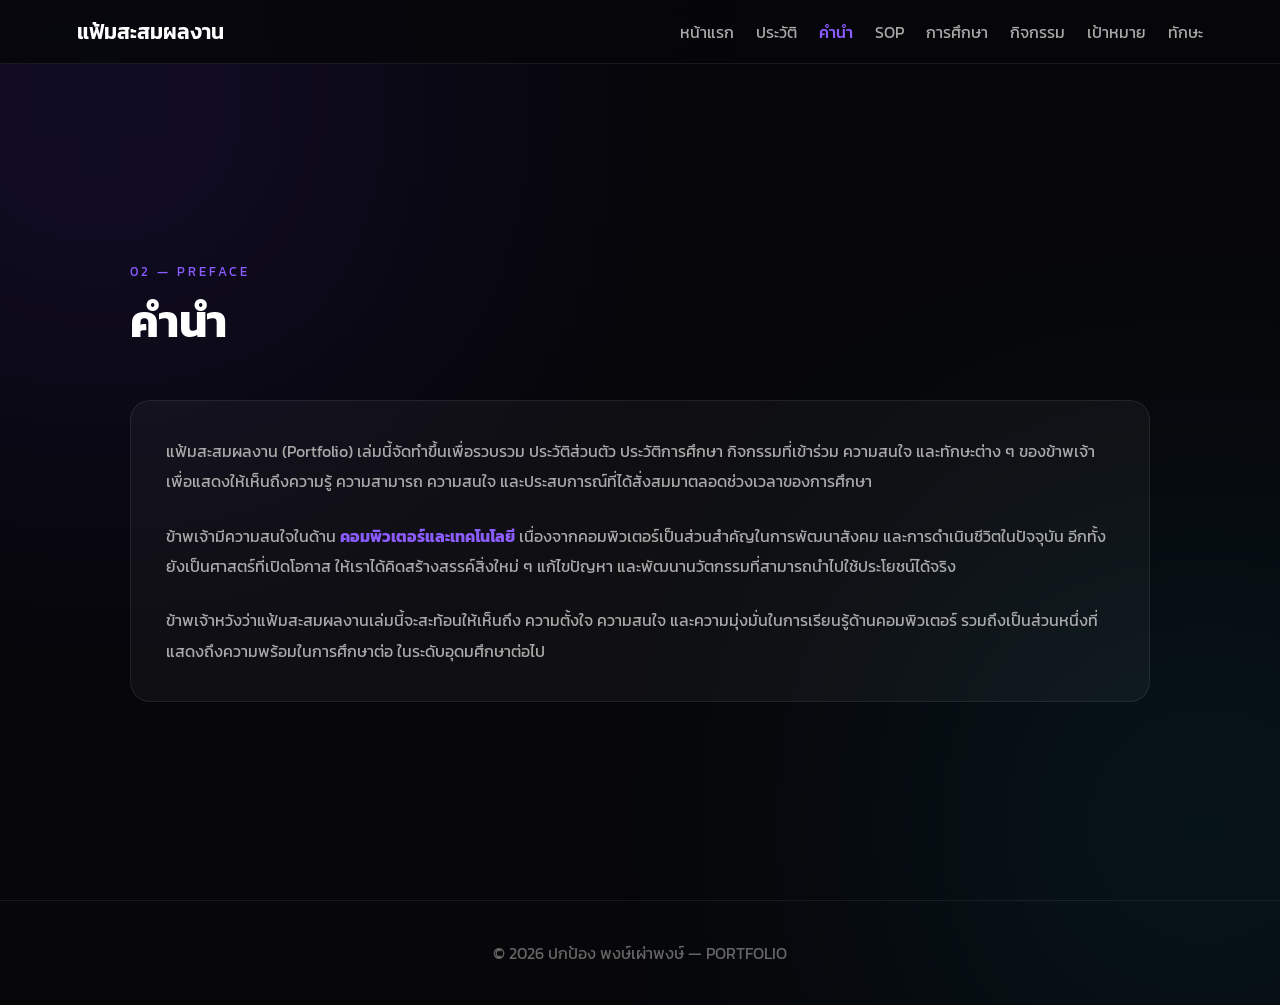
<file: preface.html>
<!DOCTYPE html>
<html lang="th">
<head>
  <meta charset="UTF-8">
  <meta name="viewport" content="width=device-width, initial-scale=1.0">
  <title>คำนำ | ปกป้อง พงษ์เผ่าพงษ์</title>
  <link rel="preconnect" href="https://fonts.googleapis.com">
  <link rel="preconnect" href="https://fonts.gstatic.com" crossorigin>
  <link href="https://fonts.googleapis.com/css2?family=Kanit:wght@300;400;500;600;700&display=swap" rel="stylesheet">
  <link rel="stylesheet" href="style.css">
</head>
<body>

<nav>
  <div class="logo">แฟ้มสะสมผลงาน</div>
  <ul>
    <li><a href="index.html">หน้าแรก</a></li>
    <li><a href="about.html">ประวัติ</a></li>
    <li><a href="preface.html" class="active">คำนำ</a></li>
    <li><a href="sop.html">SOP</a></li>
    <li><a href="education.html">การศึกษา</a></li>
    <li><a href="activity.html">กิจกรรม</a></li>
    <li><a href="future.html">เป้าหมาย</a></li>
    <li><a href="skills.html">ทักษะ</a></li>
  </ul>
</nav>

<section id="preface" class="page">
  <div class="section-title">
    <small>02 — PREFACE</small>
    <h2>คำนำ</h2>
  </div>

  <div class="card">
    <p>
      แฟ้มสะสมผลงาน (Portfolio) เล่มนี้จัดทำขึ้นเพื่อรวบรวม
      ประวัติส่วนตัว ประวัติการศึกษา กิจกรรมที่เข้าร่วม
      ความสนใจ และทักษะต่าง ๆ ของข้าพเจ้า
      เพื่อแสดงให้เห็นถึงความรู้ ความสามารถ ความสนใจ
      และประสบการณ์ที่ได้สั่งสมมาตลอดช่วงเวลาของการศึกษา
    </p>
    <br>
    <p>
      ข้าพเจ้ามีความสนใจในด้าน
      <strong class="purple">คอมพิวเตอร์และเทคโนโลยี</strong>
      เนื่องจากคอมพิวเตอร์เป็นส่วนสำคัญในการพัฒนาสังคม
      และการดำเนินชีวิตในปัจจุบัน อีกทั้งยังเป็นศาสตร์ที่เปิดโอกาส
      ให้เราได้คิดสร้างสรรค์สิ่งใหม่ ๆ แก้ไขปัญหา
      และพัฒนานวัตกรรมที่สามารถนำไปใช้ประโยชน์ได้จริง
    </p>
    <br>
    <p>
      ข้าพเจ้าหวังว่าแฟ้มสะสมผลงานเล่มนี้จะสะท้อนให้เห็นถึง
      ความตั้งใจ ความสนใจ และความมุ่งมั่นในการเรียนรู้ด้านคอมพิวเตอร์
      รวมถึงเป็นส่วนหนึ่งที่แสดงถึงความพร้อมในการศึกษาต่อ
      ในระดับอุดมศึกษาต่อไป
    </p>
  </div>
</section>

<footer>
  <p>© 2026 ปกป้อง พงษ์เผ่าพงษ์ — PORTFOLIO</p>
</footer>

</body>
</html>
</file>
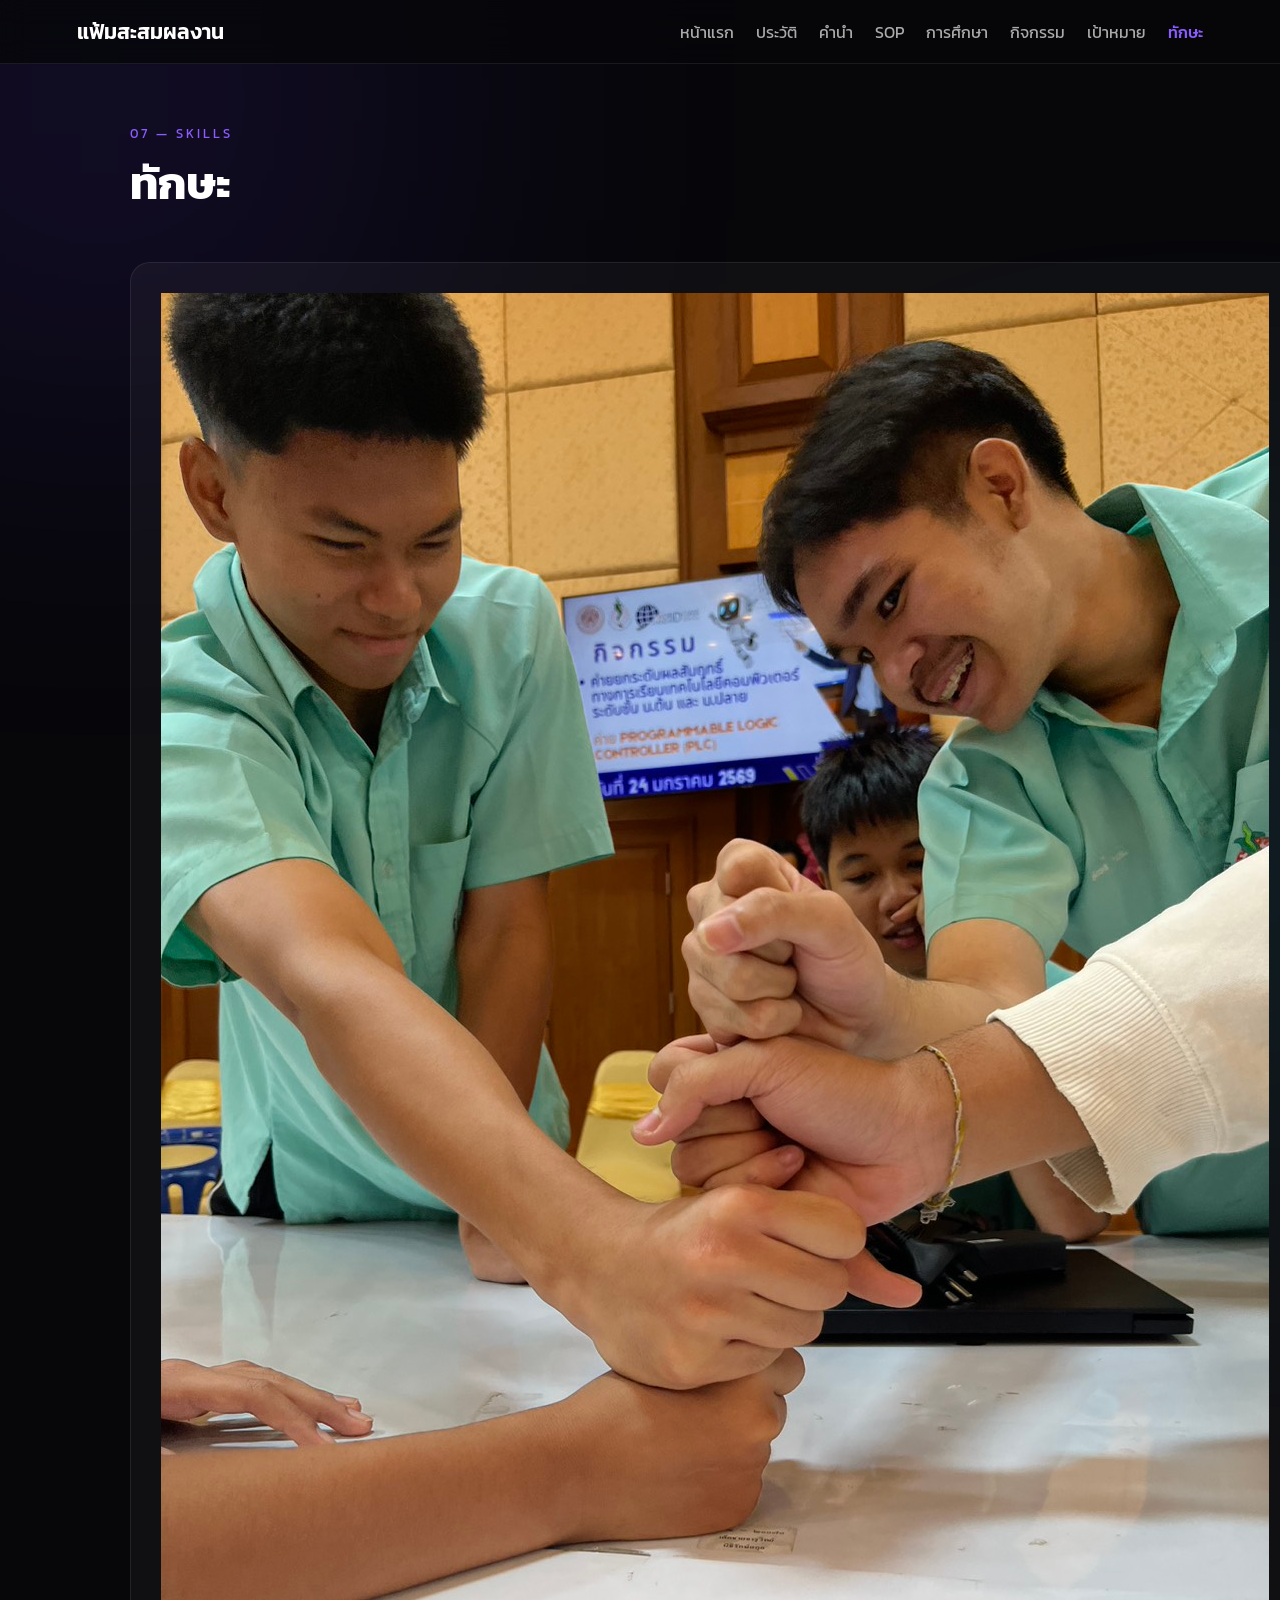
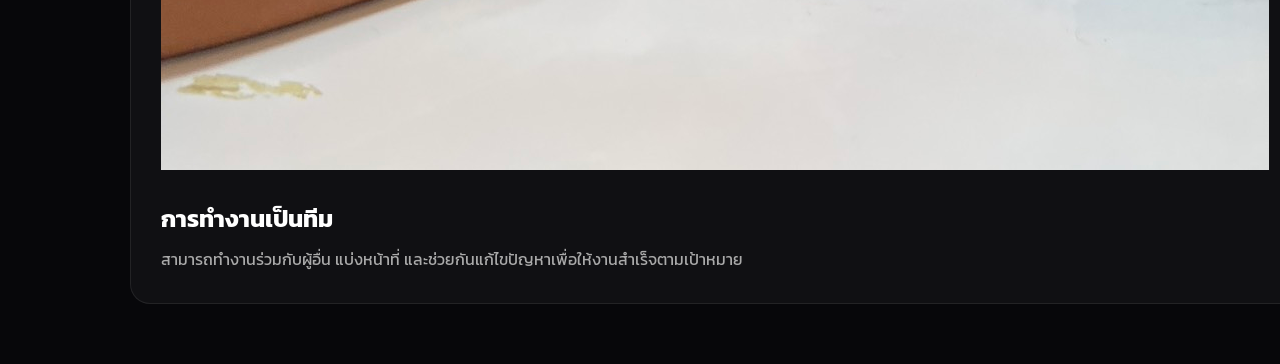
<file: skills.html>
<!DOCTYPE html>
<html lang="th">
<head>
  <meta charset="UTF-8">
  <meta name="viewport" content="width=device-width, initial-scale=1.0">
  <title>ทักษะ | ปกป้อง พงษ์เผ่าพงษ์</title>
  <link rel="preconnect" href="https://fonts.googleapis.com">
  <link rel="preconnect" href="https://fonts.gstatic.com" crossorigin>
  <link href="https://fonts.googleapis.com/css2?family=Kanit:wght@300;400;500;600;700&display=swap" rel="stylesheet">
  <link rel="stylesheet" href="style.css">
</head>

<body>

<nav>
  <div class="logo">แฟ้มสะสมผลงาน</div>
  <ul>
    <li><a href="index.html">หน้าแรก</a></li>
    <li><a href="about.html">ประวัติ</a></li>
    <li><a href="preface.html">คำนำ</a></li>
    <li><a href="sop.html">SOP</a></li>
    <li><a href="education.html">การศึกษา</a></li>
    <li><a href="activity.html">กิจกรรม</a></li>
    <li><a href="future.html">เป้าหมาย</a></li>
    <li><a href="skills.html" class="active">ทักษะ</a></li>
  </ul>
</nav>

<section id="skills" class="page">

  <div class="section-title">
    <small>07 — SKILLS</small>
    <h2>ทักษะ</h2>
  </div>

  <div class="skills">

    <div class="skill">
      <div class="skill-icon">
        <img src="1773205482177.jpg" alt="การทำงานเป็นทีม">
      </div>

      <h3>การทำงานเป็นทีม</h3>

      <p>
        สามารถทำงานร่วมกับผู้อื่น แบ่งหน้าที่
        และช่วยกันแก้ไขปัญหาเพื่อให้งานสำเร็จตามเป้าหมาย
      </p>
    </div>

  </div>

</section>

</body>
</html>
</file>
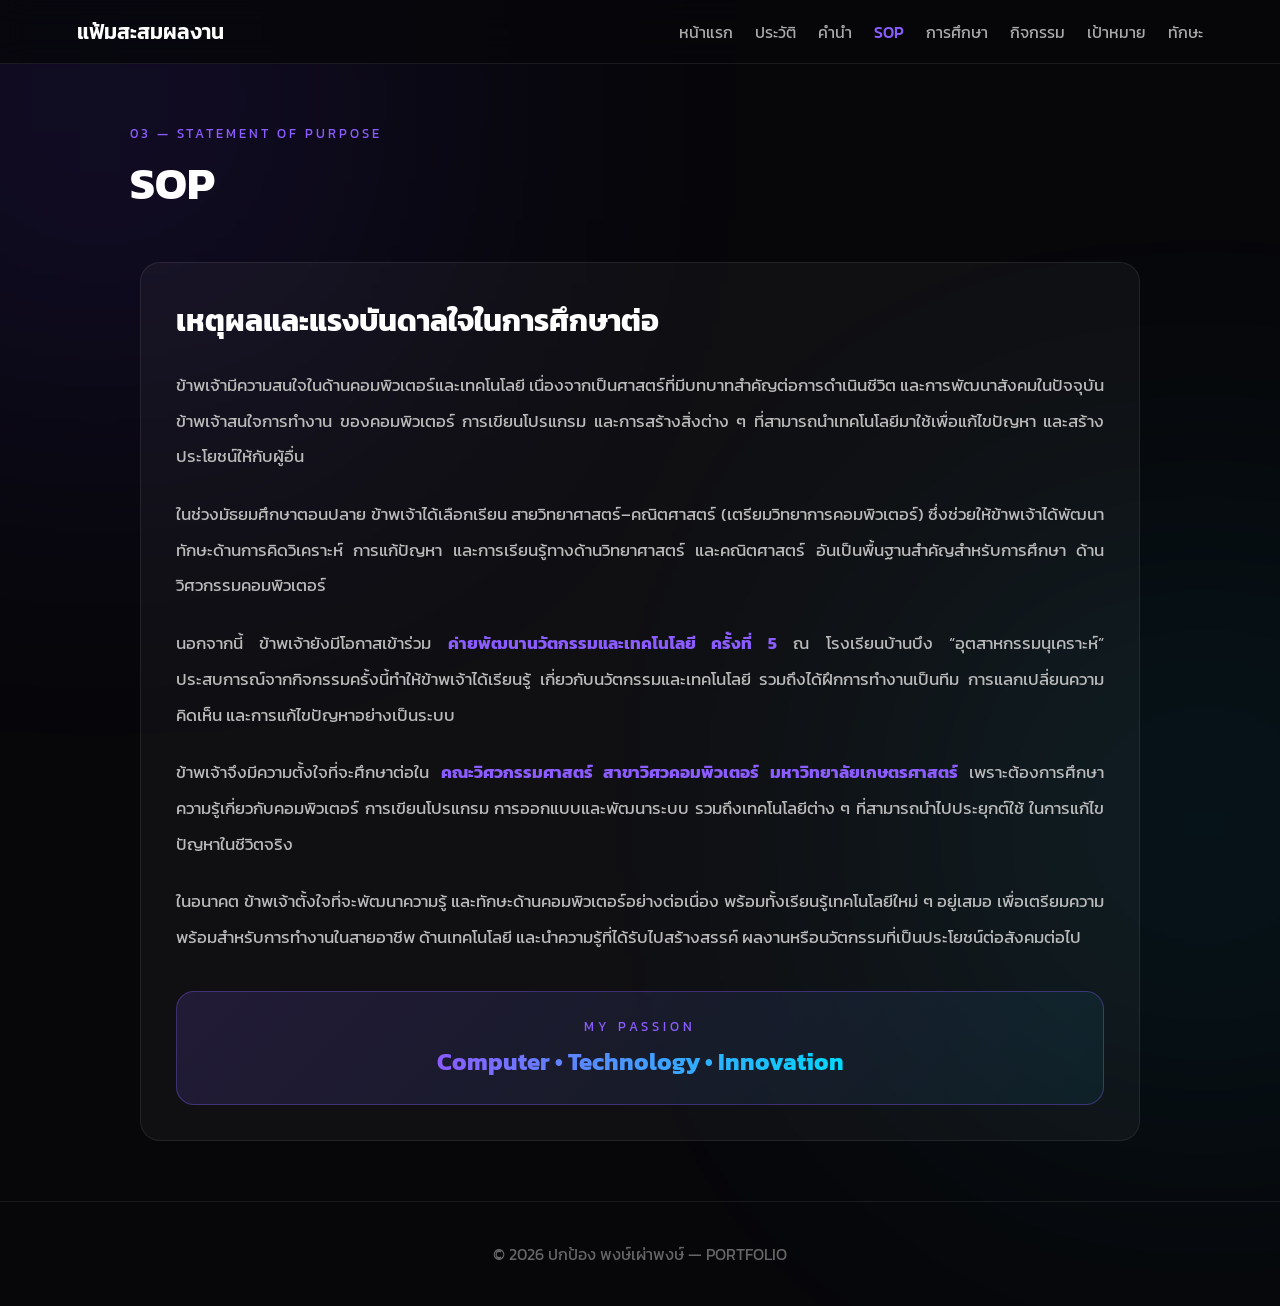
<file: sop.html>
<!DOCTYPE html>
<html lang="th">
<head>
  <meta charset="UTF-8">
  <meta name="viewport" content="width=device-width, initial-scale=1.0">
  <title>SOP | ปกป้อง พงษ์เผ่าพงษ์</title>
  <link rel="preconnect" href="https://fonts.googleapis.com">
  <link rel="preconnect" href="https://fonts.gstatic.com" crossorigin>
  <link href="https://fonts.googleapis.com/css2?family=Kanit:wght@300;400;500;600;700&display=swap" rel="stylesheet">
  <link rel="stylesheet" href="style.css">
</head>
<body>

<nav>
  <div class="logo">แฟ้มสะสมผลงาน</div>
  <ul>
    <li><a href="index.html">หน้าแรก</a></li>
    <li><a href="about.html">ประวัติ</a></li>
    <li><a href="preface.html">คำนำ</a></li>
    <li><a href="sop.html" class="active">SOP</a></li>
    <li><a href="education.html">การศึกษา</a></li>
    <li><a href="activity.html">กิจกรรม</a></li>
    <li><a href="future.html">เป้าหมาย</a></li>
    <li><a href="skills.html">ทักษะ</a></li>
  </ul>
</nav>

<section id="sop" class="page">
  <div class="section-title">
    <small>03 — STATEMENT OF PURPOSE</small>
    <h2>SOP</h2>
  </div>

  <div class="card sop-card">
    <h3>เหตุผลและแรงบันดาลใจในการศึกษาต่อ</h3>
    <p>
      ข้าพเจ้ามีความสนใจในด้านคอมพิวเตอร์และเทคโนโลยี
      เนื่องจากเป็นศาสตร์ที่มีบทบาทสำคัญต่อการดำเนินชีวิต
      และการพัฒนาสังคมในปัจจุบัน ข้าพเจ้าสนใจการทำงาน
      ของคอมพิวเตอร์ การเขียนโปรแกรม และการสร้างสิ่งต่าง ๆ
      ที่สามารถนำเทคโนโลยีมาใช้เพื่อแก้ไขปัญหา
      และสร้างประโยชน์ให้กับผู้อื่น
    </p>
    <p>
      ในช่วงมัธยมศึกษาตอนปลาย ข้าพเจ้าได้เลือกเรียน
      สายวิทยาศาสตร์–คณิตศาสตร์ (เตรียมวิทยาการคอมพิวเตอร์)
      ซึ่งช่วยให้ข้าพเจ้าได้พัฒนาทักษะด้านการคิดวิเคราะห์
      การแก้ปัญหา และการเรียนรู้ทางด้านวิทยาศาสตร์
      และคณิตศาสตร์ อันเป็นพื้นฐานสำคัญสำหรับการศึกษา
      ด้านวิศวกรรมคอมพิวเตอร์
    </p>
    <p>
      นอกจากนี้ ข้าพเจ้ายังมีโอกาสเข้าร่วม
      <strong class="purple">ค่ายพัฒนานวัตกรรมและเทคโนโลยี ครั้งที่ 5</strong>
      ณ โรงเรียนบ้านบึง “อุตสาหกรรมนุเคราะห์”
      ประสบการณ์จากกิจกรรมครั้งนี้ทำให้ข้าพเจ้าได้เรียนรู้
      เกี่ยวกับนวัตกรรมและเทคโนโลยี รวมถึงได้ฝึกการทำงานเป็นทีม
      การแลกเปลี่ยนความคิดเห็น และการแก้ไขปัญหาอย่างเป็นระบบ
    </p>
    <p>
      ข้าพเจ้าจึงมีความตั้งใจที่จะศึกษาต่อใน
      <strong class="purple">คณะวิศวกรรมศาสตร์ สาขาวิศวคอมพิวเตอร์ มหาวิทยาลัยเกษตรศาสตร์</strong>
      เพราะต้องการศึกษาความรู้เกี่ยวกับคอมพิวเตอร์
      การเขียนโปรแกรม การออกแบบและพัฒนาระบบ
      รวมถึงเทคโนโลยีต่าง ๆ ที่สามารถนำไปประยุกต์ใช้
      ในการแก้ไขปัญหาในชีวิตจริง
    </p>
    <p>
      ในอนาคต ข้าพเจ้าตั้งใจที่จะพัฒนาความรู้
      และทักษะด้านคอมพิวเตอร์อย่างต่อเนื่อง
      พร้อมทั้งเรียนรู้เทคโนโลยีใหม่ ๆ อยู่เสมอ
      เพื่อเตรียมความพร้อมสำหรับการทำงานในสายอาชีพ
      ด้านเทคโนโลยี และนำความรู้ที่ได้รับไปสร้างสรรค์
      ผลงานหรือนวัตกรรมที่เป็นประโยชน์ต่อสังคมต่อไป
    </p>

    <div class="sop-highlight">
      <span>MY PASSION</span>
      <strong>Computer • Technology • Innovation</strong>
    </div>
  </div>
</section>

<footer>
  <p>© 2026 ปกป้อง พงษ์เผ่าพงษ์ — PORTFOLIO</p>
</footer>

</body>
</html>
</file>
<file: style.css>
* {
  margin: 0;
  padding: 0;
  box-sizing: border-box;
}

body {
  font-family: "Kanit", sans-serif;
  background: #07070a;
  color: #fff;
  overflow-x: hidden;
  min-height: 100vh;
}

body::before {
  content: "";
  position: fixed;
  width: 500px;
  height: 500px;
  background: #6c3cff;
  filter: blur(180px);
  opacity: 0.18;
  top: -150px;
  left: -150px;
  z-index: -1;
  pointer-events: none;
}

body::after {
  content: "";
  position: fixed;
  width: 450px;
  height: 450px;
  background: #00d9ff;
  filter: blur(180px);
  opacity: 0.12;
  right: -150px;
  bottom: -150px;
  z-index: -1;
  pointer-events: none;
}

/* NAVBAR */
nav {
  position: fixed;
  top: 0;
  left: 0;
  width: 100%;
  padding: 16px 6%;
  display: flex;
  justify-content: space-between;
  align-items: center;
  background: rgba(7, 7, 10, 0.82);
  backdrop-filter: blur(15px);
  border-bottom: 1px solid rgba(255, 255, 255, 0.08);
  z-index: 1000;
}

.logo {
  font-size: 21px;
  font-weight: 600;
  color: #fff;
  white-space: nowrap;
}

nav ul {
  display: flex;
  list-style: none;
  gap: 22px;
}

nav a {
  color: #aaa;
  text-decoration: none;
  transition: 0.3s;
  white-space: nowrap;
}

nav a:hover,
nav a.active {
  color: #8b5cff;
  font-weight: 500;
}

/* LAYOUT & CONTAINERS */
.page {
  display: flex;
  flex-direction: column;
  justify-content: center;
  min-height: 100vh;
  padding: 120px 9% 60px;
  max-width: 1250px;
  margin: auto;
}

.section-title {
  margin-bottom: 45px;
}

.section-title small {
  color: #8b5cff;
  letter-spacing: 3px;
}

.section-title h2 {
  font-size: 45px;
  margin-top: 5px;
}

.card {
  background: rgba(255, 255, 255, 0.04);
  border: 1px solid rgba(255, 255, 255, 0.08);
  border-radius: 20px;
  padding: 35px;
  transition: 0.4s;
}

.card:hover {
  transform: translateY(-5px);
  border-color: #8b5cff;
  box-shadow: 0 15px 40px rgba(139, 92, 255, 0.15);
}

.card h3 {
  font-size: 28px;
  margin-bottom: 12px;
}

.card p {
  color: #aaa;
  line-height: 1.9;
}

.purple {
  color: #8b5cff;
}

/* HOME PAGE */
.home-center {
  text-align: center;
  align-items: center;
}

.profile {
  width: 190px;
  height: 190px;
  border-radius: 50%;
  object-fit: cover;
  border: 4px solid #8b5cff;
  box-shadow: 0 0 40px rgba(139, 92, 255, 0.5);
  margin-bottom: 30px;
}

.tag {
  color: #8b5cff;
  letter-spacing: 4px;
  font-size: 15px;
  margin-bottom: 10px;
}

h1 {
  font-size: clamp(45px, 8vw, 85px);
  line-height: 1;
  margin-bottom: 20px;
}

h1 span {
  color: #8b5cff;
}

.subtitle {
  color: #aaa;
  font-size: 18px;
  max-width: 700px;
  line-height: 1.8;
}

.button {
  display: inline-block;
  margin-top: 35px;
  padding: 13px 30px;
  border-radius: 30px;
  background: linear-gradient(135deg, #8b5cff, #5c35d6);
  color: white;
  text-decoration: none;
  box-shadow: 0 10px 30px rgba(139, 92, 255, 0.3);
  transition: 0.3s;
}

.button:hover {
  transform: translateY(-5px);
  box-shadow: 0 15px 40px rgba(139, 92, 255, 0.5);
}

/* ABOUT PAGE */
.info {
  display: grid;
  grid-template-columns: repeat(2, 1fr);
  gap: 15px;
}

.info-box {
  padding: 22px;
  border-left: 3px solid #8b5cff;
  background: rgba(255, 255, 255, 0.035);
  transition: 0.3s;
}

.info-box:hover {
  transform: translateX(5px);
  background: rgba(139, 92, 255, 0.08);
}

.info-box strong {
  display: block;
  color: #8b5cff;
  margin-bottom: 5px;
}

/* SOP PAGE */
.sop-card {
  max-width: 1000px;
  margin: 0 auto;
  width: 100%;
}

.sop-card h3 {
  color: #fff;
  font-size: 30px;
  margin-bottom: 25px;
}

.sop-card p {
  color: #bbb;
  font-size: 17px;
  line-height: 2.1;
  margin-bottom: 22px;
  text-align: justify;
}

.sop-highlight {
  margin-top: 35px;
  padding: 25px;
  border-radius: 18px;
  background: linear-gradient(135deg, rgba(139, 92, 255, 0.15), rgba(0, 217, 255, 0.06));
  border: 1px solid rgba(139, 92, 255, 0.35);
  text-align: center;
}

.sop-highlight span {
  display: block;
  color: #8b5cff;
  font-size: 13px;
  letter-spacing: 4px;
  margin-bottom: 8px;
}

.sop-highlight strong {
  font-size: 24px;
  background: linear-gradient(90deg, #8b5cff, #00d9ff);
  -webkit-background-clip: text;
  -webkit-text-fill-color: transparent;
}

/* EDUCATION PAGE */
.timeline {
  position: relative;
  max-width: 900px;
}

.timeline::before {
  content: "";
  position: absolute;
  left: 15px;
  top: 0;
  bottom: 0;
  width: 2px;
  background: #8b5cff;
}

.timeline-item {
  position: relative;
  padding-left: 55px;
  margin-bottom: 45px;
}

.timeline-item::before {
  content: "";
  position: absolute;
  left: 8px;
  top: 22px;
  width: 16px;
  height: 16px;
  background: #8b5cff;
  border-radius: 50%;
  box-shadow: 0 0 15px #8b5cff;
}

.education-school {
  display: flex;
  align-items: center;
  gap: 18px;
}

.education-school img {
  width: 70px;
  height: 70px;
  object-fit: contain;
  padding: 7px;
  background: rgba(255, 255, 255, 0.06);
  border-radius: 14px;
  border: 1px solid rgba(255, 255, 255, 0.1);
  flex-shrink: 0;
  transition: 0.3s;
}

.timeline-item:hover .education-school img {
  border-color: #8b5cff;
  box-shadow: 0 0 20px rgba(139, 92, 255, 0.25);
}

.education-school h3 {
  font-size: 24px;
  margin-bottom: 5px;
}

.education-school p {
  color: #aaa;
}

/* ACTIVITY PAGE */
.activity {
  width: 100%;
  padding: 35px;
  background: linear-gradient(135deg, rgba(139, 92, 255, 0.12), rgba(0, 217, 255, 0.05));
  border: 1px solid rgba(139, 92, 255, 0.3);
  border-radius: 25px;
}

.activity h3 {
  font-size: 30px;
  margin-bottom: 15px;
}

.activity p {
  color: #bbb;
  line-height: 2;
}

.activity-images {
  display: grid;
  grid-template-columns: repeat(2, 1fr);
  gap: 25px;
  margin-bottom: 30px;
}

.image-box {
  background: rgba(0, 0, 0, 0.25);
  border: 1px solid rgba(255, 255, 255, 0.1);
  border-radius: 18px;
  padding: 15px;
  overflow: hidden;
  transition: 0.3s;
}

.image-box:hover {
  border-color: #8b5cff;
  box-shadow: 0 15px 40px rgba(139, 92, 255, 0.2);
  transform: translateY(-5px);
}

.image-box h4 {
  color: #8b5cff;
  font-size: 18px;
  margin-bottom: 12px;
  text-align: center;
}

.activity-img,
.certificate-img {
  display: block;
  width: 100%;
  height: 400px;
  object-fit: contain;
  border-radius: 12px;
  background: #050507;
  cursor: zoom-in;
  transition: 0.3s;
}

.activity-img:hover,
.certificate-img:hover {
  transform: scale(1.02);
}

/* FUTURE PAGE */
.university-box {
  display: flex;
  align-items: center;
  gap: 25px;
  margin-bottom: 25px;
  padding: 20px;
  border-radius: 18px;
  background: rgba(255, 255, 255, 0.035);
  border: 1px solid rgba(255, 255, 255, 0.08);
}

.university-logo {
  width: 100px;
  height: 100px;
  object-fit: contain;
  flex-shrink: 0;
  padding: 10px;
  background: #fff;
  border-radius: 18px;
}

.university-box h3 {
  margin-bottom: 5px;
}

.university-box p {
  color: #aaa;
}

/* SKILLS PAGE */
.skills {
  display: grid;
  grid-template-columns: repeat(2, 1fr);
  gap: 25px;
}

.skill {
  padding: 30px;
  border-radius: 20px;
  background: rgba(255, 255, 255, 0.04);
  border: 1px solid rgba(255, 255, 255, 0.08);
  transition: 0.3s;
}

.skill:hover {
  transform: translateY(-8px);
  border-color: #8b5cff;
  box-shadow: 0 15px 40px rgba(139, 92, 255, 0.15);
}

.skill-icon {
  font-size: 40px;
  margin-bottom: 15px;
}

.skill h3 {
  margin-bottom: 10px;
  font-size: 24px;
}

.skill p {
  color: #aaa;
  line-height: 1.7;
}

/* LIGHTBOX */
.lightbox {
  display: none;
  position: fixed;
  z-index: 9999;
  left: 0;
  top: 0;
  width: 100%;
  height: 100%;
  background: rgba(0, 0, 0, 0.92);
  justify-content: center;
  align-items: center;
  padding: 30px;
}

.lightbox.show {
  display: flex;
}

.lightbox img {
  max-width: 95%;
  max-height: 90vh;
  object-fit: contain;
  border-radius: 10px;
  box-shadow: 0 0 50px rgba(139, 92, 255, 0.3);
}

.close-lightbox {
  position: absolute;
  top: 20px;
  right: 35px;
  font-size: 45px;
  color: white;
  cursor: pointer;
  line-height: 1;
  transition: 0.3s;
}

.close-lightbox:hover {
  color: #8b5cff;
}

/* FOOTER */
footer {
  text-align: center;
  padding: 40px;
  color: #666;
  border-top: 1px solid rgba(255, 255, 255, 0.08);
}

/* RESPONSIVE */
@media (max-width: 768px) {
  nav {
    padding: 14px 5%;
  }

  .logo {
    font-size: 16px;
  }

  nav ul {
    gap: 8px;
    font-size: 10px;
    flex-wrap: wrap;
    justify-content: flex-end;
  }

  .page {
    padding: 100px 6% 40px;
  }

  .info,
  .skills,
  .activity-images {
    grid-template-columns: 1fr;
  }

  .profile {
    width: 150px;
    height: 150px;
  }

  .section-title h2 {
    font-size: 35px;
  }

  .activity,
  .card {
    padding: 25px;
  }

  h1 {
    font-size: 50px;
  }

  .activity-img,
  .certificate-img {
    height: auto;
    max-height: 500px;
  }

  .sop-card p {
    font-size: 15px;
    line-height: 1.9;
    text-align: left;
  }

  .sop-card h3 {
    font-size: 23px;
  }

  .university-box {
    align-items: flex-start;
    gap: 15px;
    padding: 15px;
  }

  .university-logo {
    width: 75px;
    height: 75px;
  }
}
</file>
